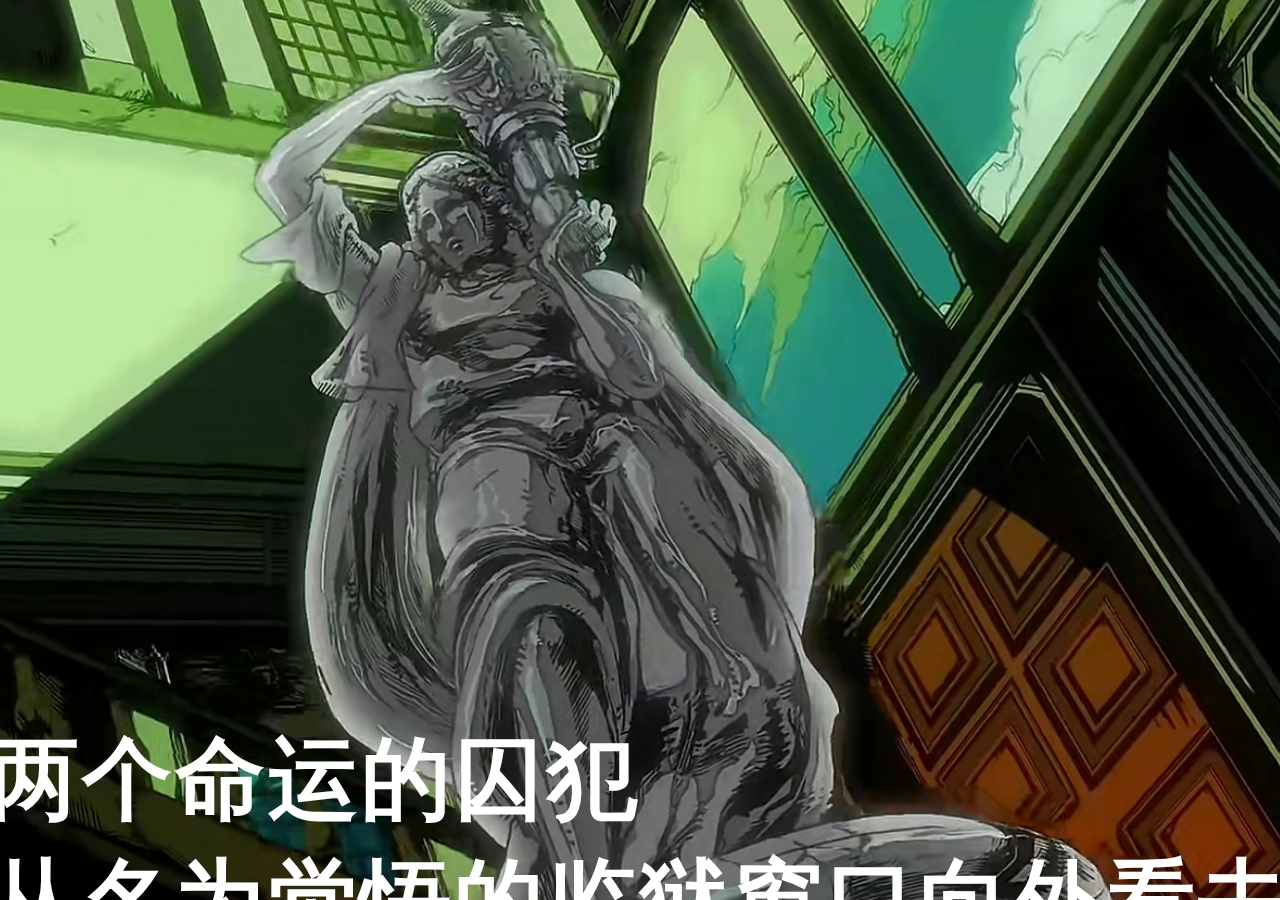
<file: index.html>
<!DOCTYPE html>


<head>
    <meta charset="UTF-8">
    <meta http-equiv="X-UA-Compatible" content="IE=edge">
    <meta name="viewport" content="width=, initial-scale=1.0"> <!--鎵嬫満椤甸潰涓婄殑鎿嶄綔-->
    <title>JOJO的奇妙冒险</title>
</head>
<style>
    * {
        padding: 0;
        margin: 0;    /*鍐呰竟妗嗗拰澶栬竟妗�*/
    }
    .shell{
        height: 100vh;
        overflow-x: hidden;/*瑁佸壀 div 鍏冪礌涓唴瀹圭殑宸�/鍙宠竟缂� - 濡傛灉婧㈠嚭鍏冪礌鐨勫唴瀹瑰尯鍩熺殑璇濓細*/
        perspective: 3px;
    }
    .shell div{
        position: relative;
        display: flex;
        justify-content: center;
        align-items: center;
        font-style: 30px;
        letter-spacing: 2px;
    }
    .image{
        transform: translateZ(-1px) scale(1.6);
        background-size: cover;
        height: 100vh;
        z-index: -1;
    }

    .text{
        height: 50vh;/*鐧借壊閭ｅ潡锛堝垎鍧楋級鐨勯珮搴�*/
        background-color: #fff;
    }
    .text h1{
        color: #000;
    }
    .heading{
        z-index: -1;/*鍏冪礌鐨勪笂涓嬮伄鎸″叧绯�*/
        transform: translateY(-30vh) translateZ(1px);/*绉诲姩*/
        color: #fff;/*瀛椾綋棰滆壊*/
        font-size: 30px;/*瀛椾綋澶у皬*/
    }
    .image{
        width: 100%;
    height: 100%;
    /*保持原有尺寸比例，裁切长边*/
    object-fit: cover;
    }
    .image{
        position: absolute;
    top: 0;
    width: 100%;
    height: 100%;
    border-radius: 0%;/*此时为方形*/
    /*让图变圆润了*/
    overflow: hidden; 
    /* top: 30px;
    width: 120px;
    height: 120px;
    border-radius: 50%;
    box-shadow: 0 0 20px rgba(0,0,0.8); */
    /*动画过渡*/
    transition: 0.5s;
    }
    a{
        color: #f6f5f5;
    }
</style>

<body>
    <div class="shell">
        <div class="image" style="background-image: url('images/IMG_2343.PNG');"></div>
        <div class="heading">
            <h1>两个命运的囚犯<br>从名为觉悟的监狱窗口向外看去</h1>
        </div>
        <div class="text">
            <h1>一个凝视漆黑的泥土，一个仰望黄金的星空</h1>
        </div>

        <div class="image" style="background-image: url('images/IMG_2328.PNG');"></div>
        <div class="heading">
            <h1>勇气</h1>
        </div>
        <div class="text">
            <h1><q>为了做一名真正的绅士，即使明知必输无疑，也要有勇气接受挑战！</q><br>——乔纳森·乔斯达
           
                </h1>
        </div>

        <div class="image" style="background-image: url('images/IMG_2330.PNG');"></div>
        <div class="heading">
            <h1>担当</h1>
        </div>
        <div class="text">
            <h1><q>我尽量避免战斗，但我从不逃避</q><br>——乔瑟夫·乔斯达</h1>
        </div>

        <div class="image" style="background-image: url('images/IMG_2549(20221130-203354).PNG');"></div>
        <div class="heading">
            <h1>友谊</h1>
        </div>
        <div class="text">
            <h1><q>吾名花京院典明，为吾友阿布德尔雪耻，为身畔吾友波鲁纳雷夫之妹之安息——我要你以死谢罪！</q><br>——花京院典明</h1>
        </div>

        <div class="image" style="background-image: url('images/ZTTMbPlCMEvvy2Gvicnw3RCLWflJSAvvOZVpm4jzQHuch1566657594409compressflag.jpg');"></div>
        <div class="heading">
            <h1>信念</h1>
        </div>
        <div class="text">
            <h1><q>所谓觉悟，就是在漆黑的荒野上开辟出一条理当前进的光明大道。</q><br>——乔鲁诺·乔巴纳</h1>
        </div>

        <div class="image" style="background-image: url('images/9be6c4cc52d0001b6b97a324c7c33200bf3c41f0.jpg');"></div>
        <div class="heading">
            <a href=./about.html>欢迎来到JOJO的奇妙冒险！</a>
        </div>
    </div>
</body>

</html>
</file>
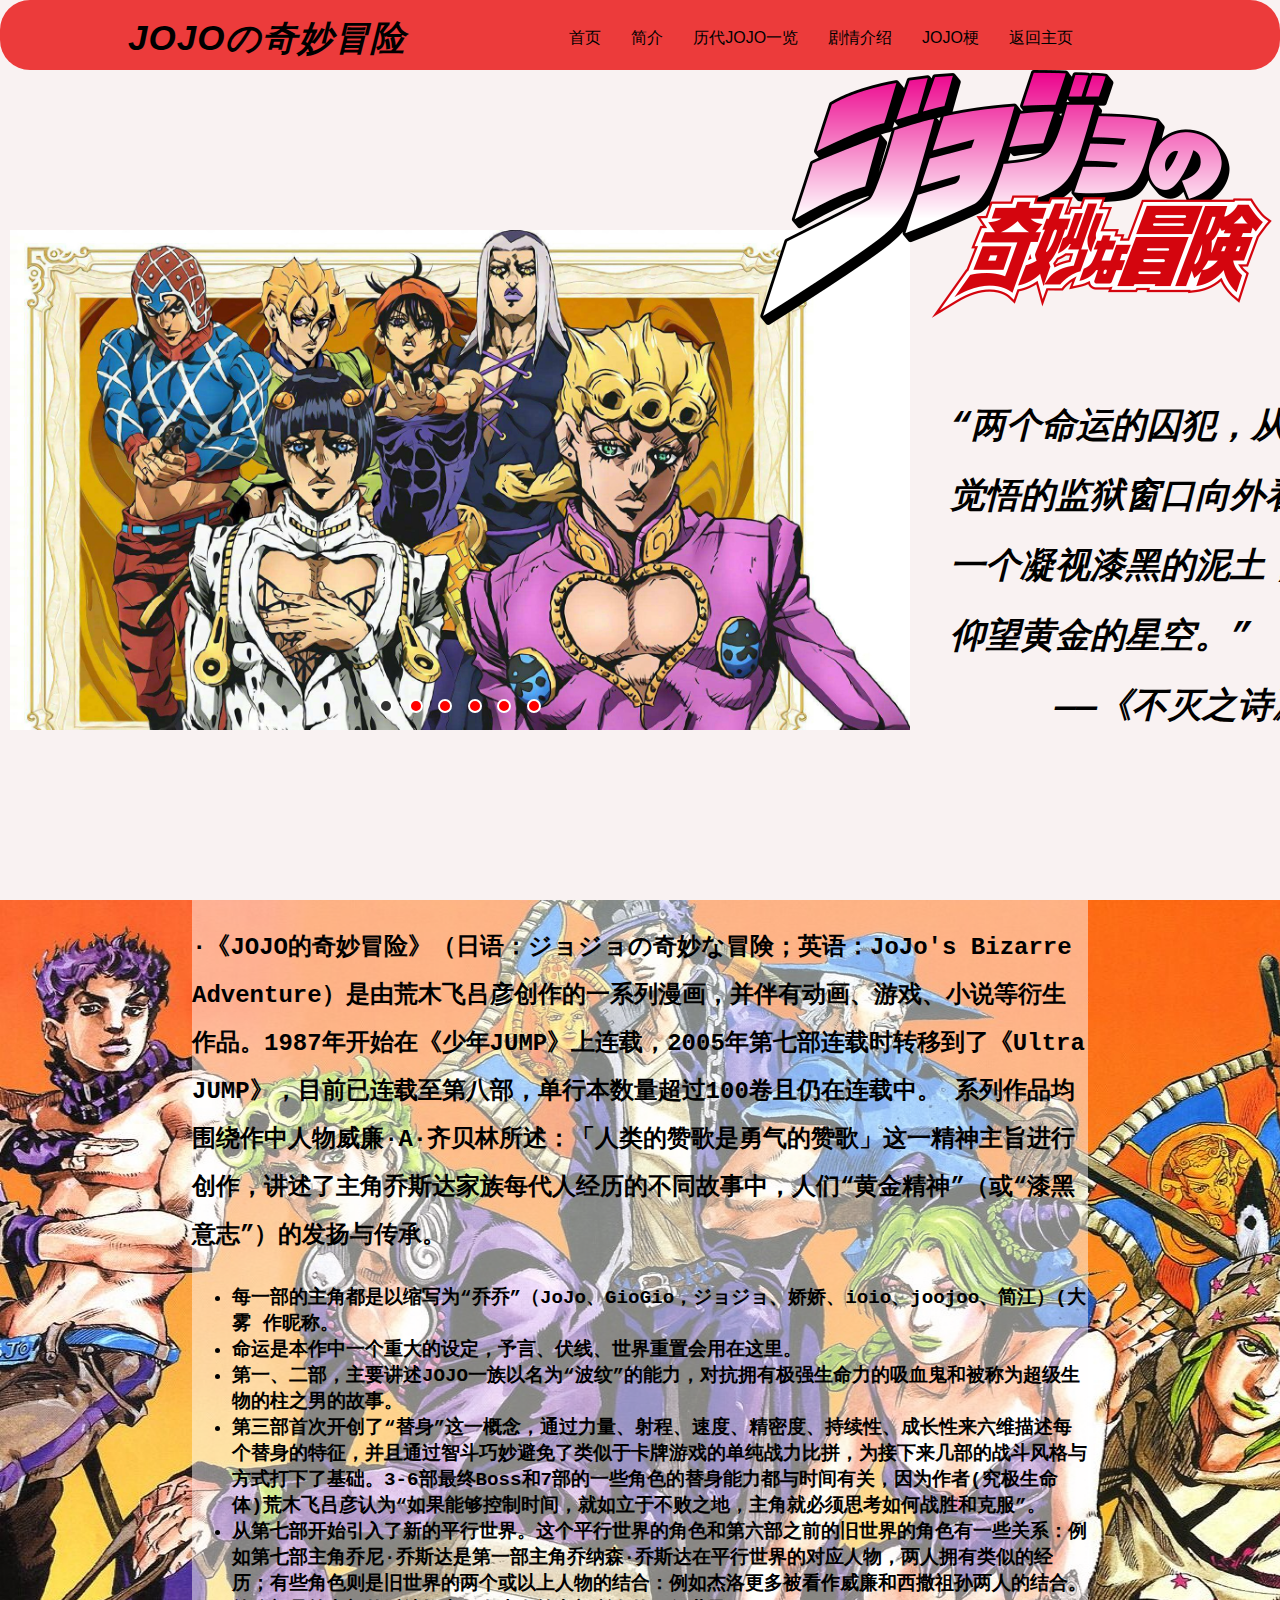
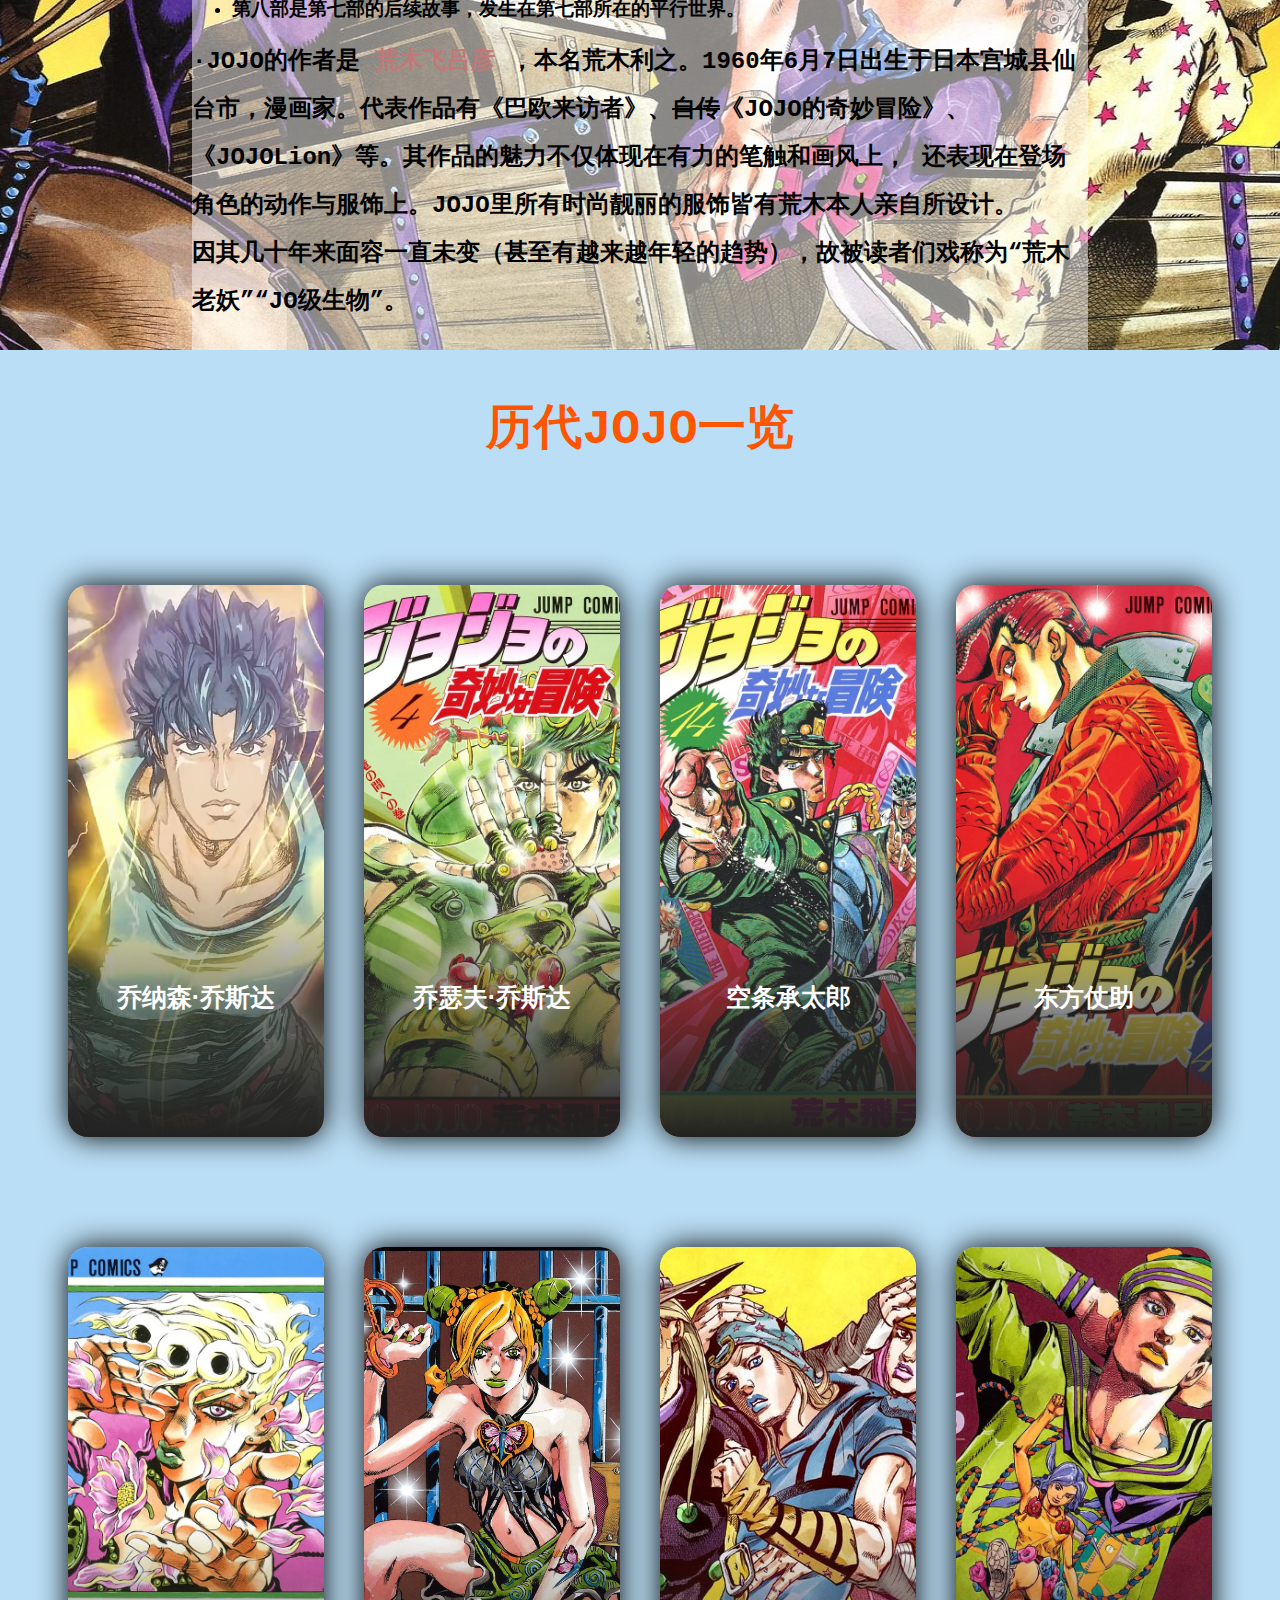
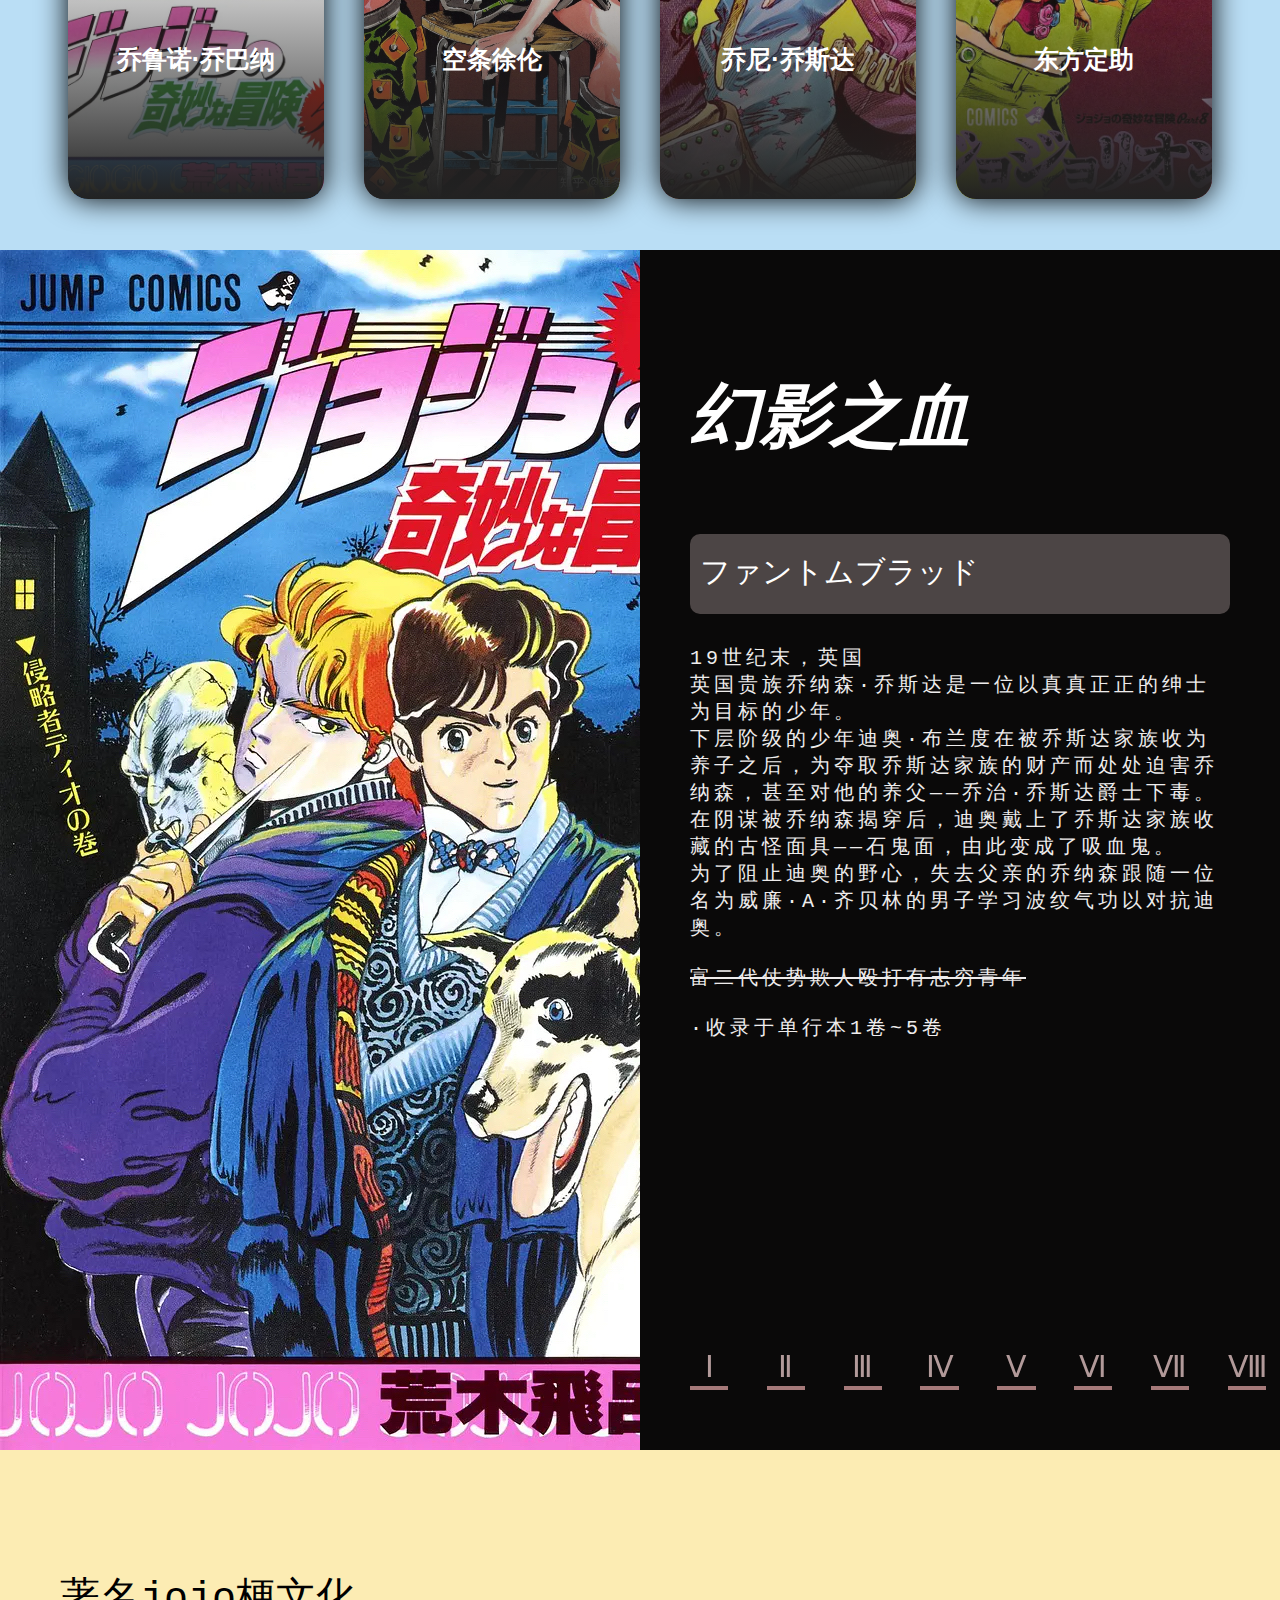
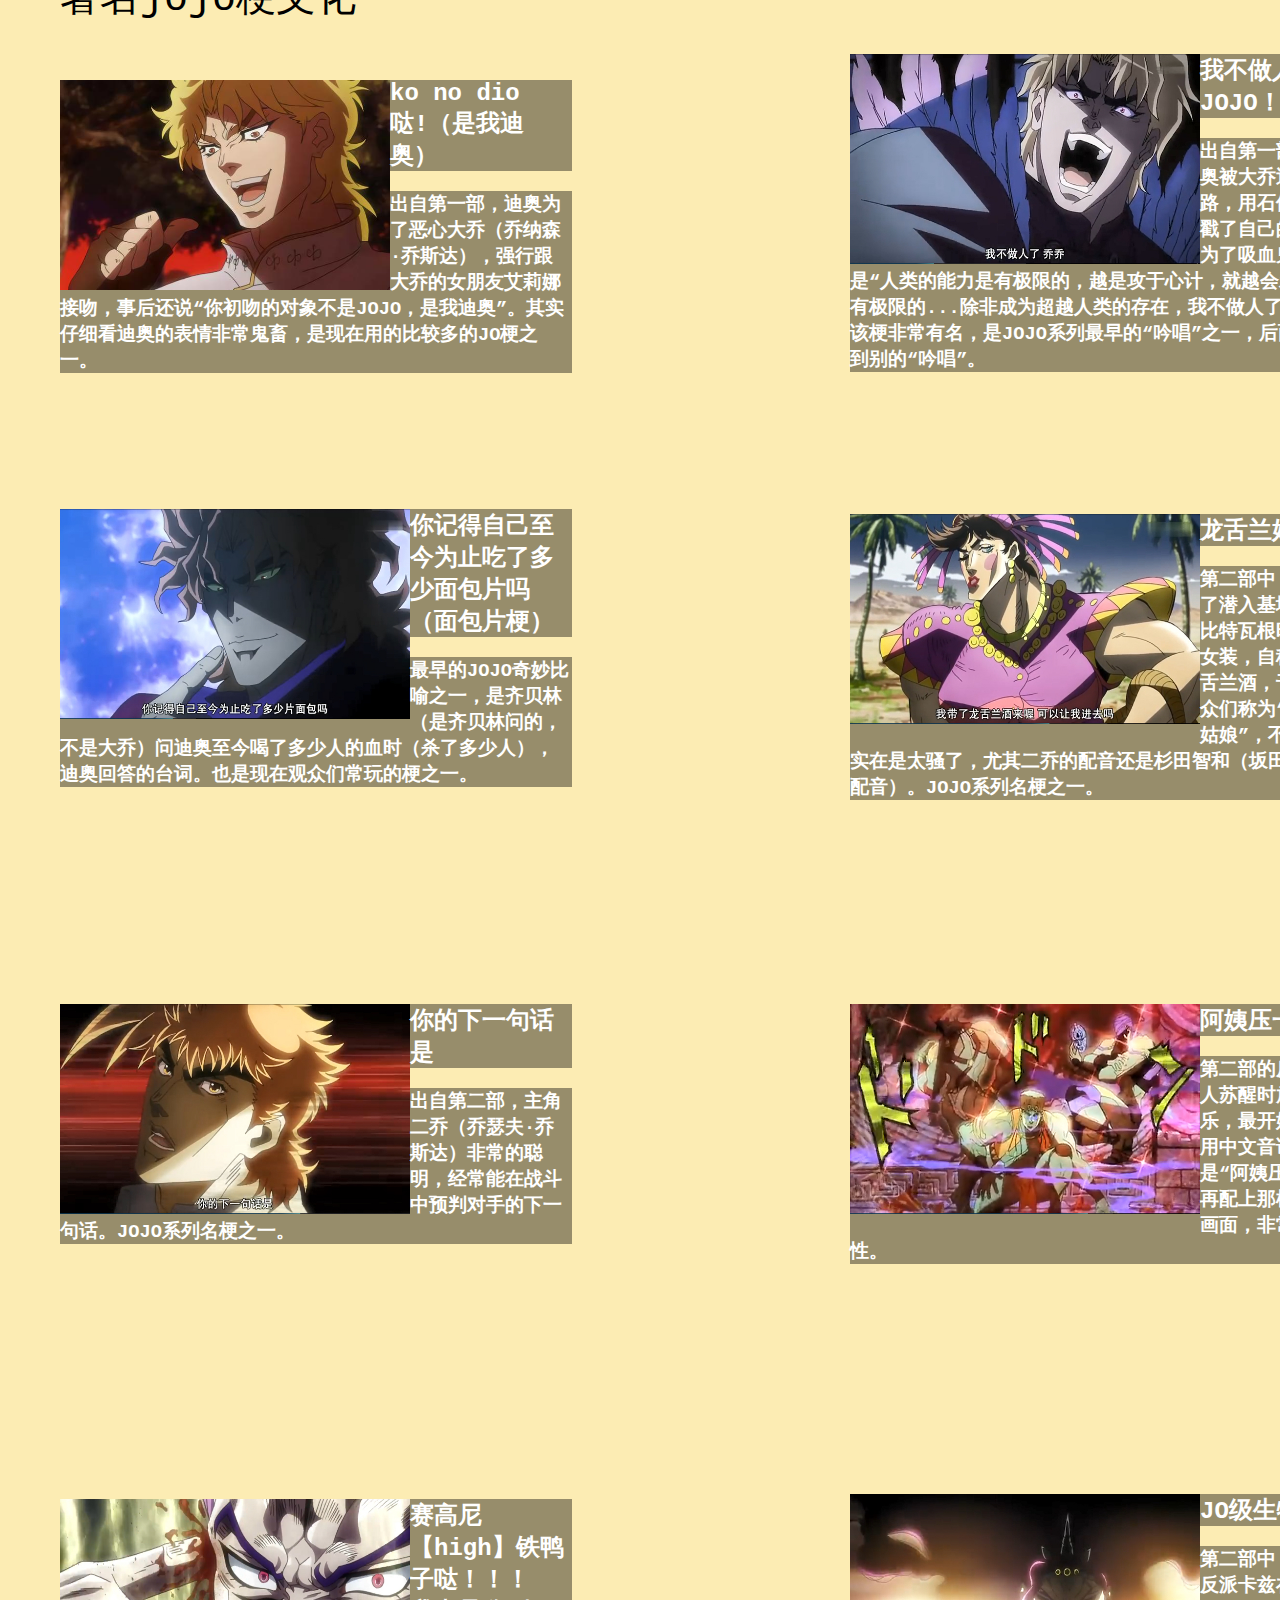
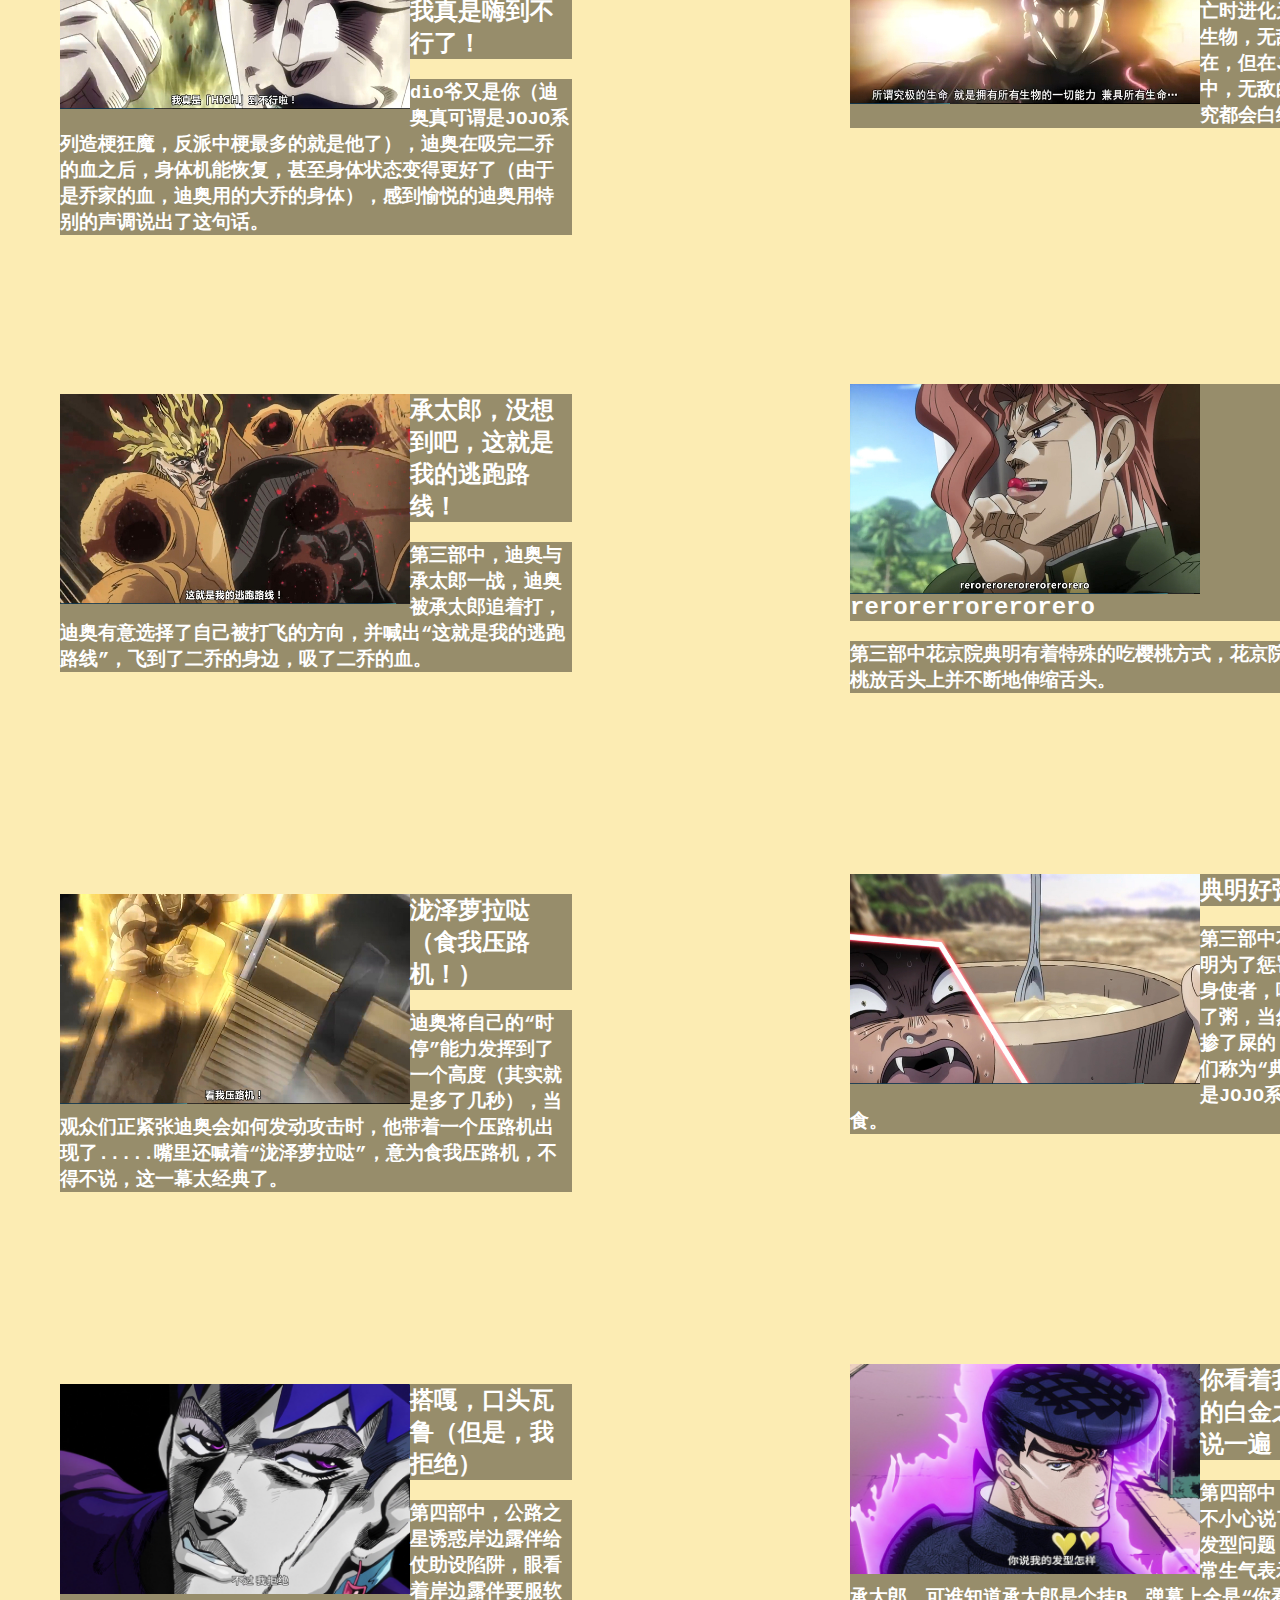
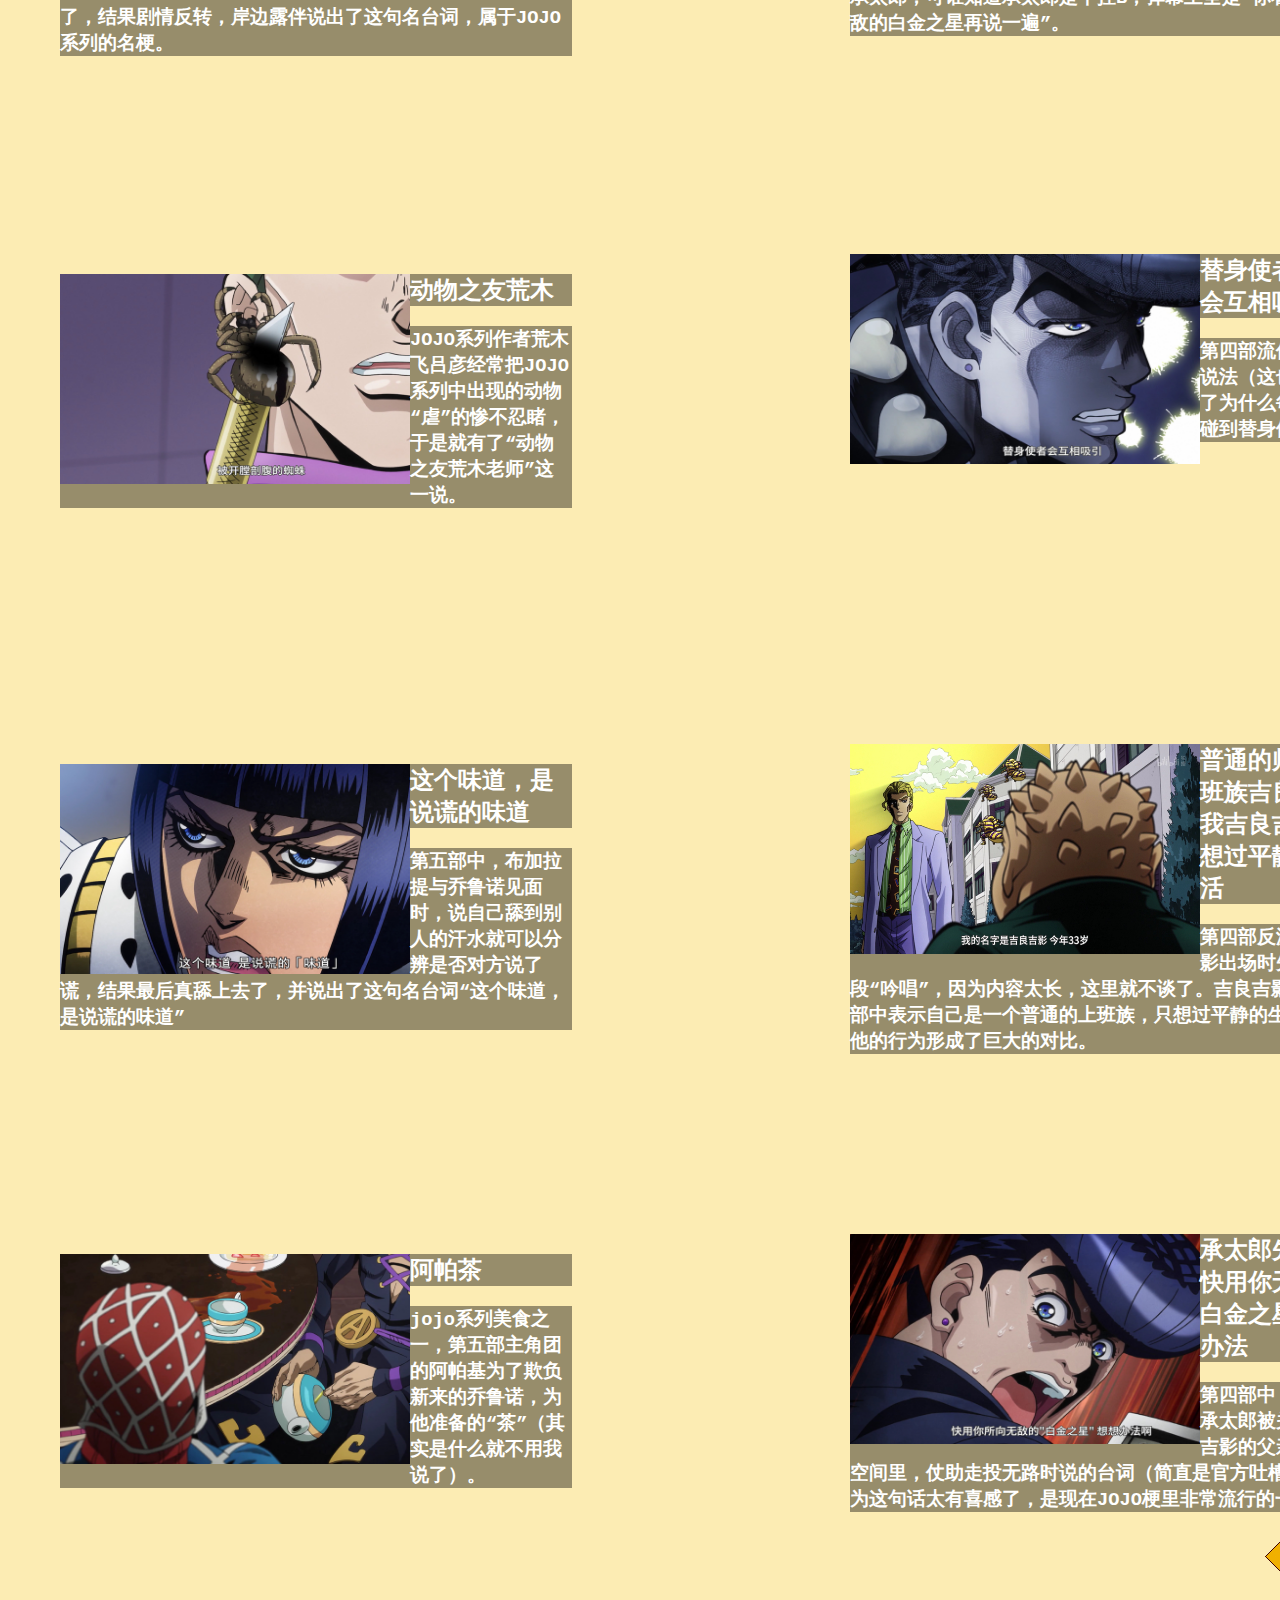
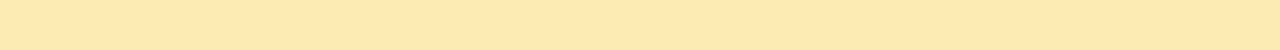
<file: about.html>
<!doctype html>
<head>
    <meta charset="UTF-8">
        <meta http-equiv="X-UA-Compatible" content="IE=edge">
        <meta name="viewport" content="width=, initial-scale=1.0">
    <title>JOJO的奇妙冒险</title>
    <link rel="stylesheet" href="css/style.css">
    
</head>
<body>
    <div class="navbar">
        <a href="#" class="logo">JOJOの奇妙冒险</a>
        <ul class="nav">
            <!--#链接到后面的元素-->
            <li><a href="#home">首页</a></li>
            <li><a href="#about">简介</a></li>
            <li><a href="#portfolio">历代JOJO一览</a></li>
            <li><a href="#services">剧情介绍</a></li>
            <li><a href="#contact">JOJO梗</a></li>
            <li><a href="https://nanj12.github.io/makabaka.github.io/#0">返回主页</a></li>
            <!-- <div class="wrapper">
                <nav>
            <input type="radio" name="tab" id="home" checked>
            <input type="radio" name="tab" id="about">
            <input type="radio" name="tab" id="envelop">
            <input type="radio" name="tab" id="services">
            <input type="radio" name="tab" id="contact">
            <label for="home" class="home">
                <a href="#home"><i class="fa fa-home" aria-hidden="true"></i>Home</a>
            </label>
            <label for="comment" class="comment">
                <a href="#about"><i class="fa fa-comment" aria-hidden="true"></i>Comment</a>
            </label>
            <label for="envelop" class="envelop">
                <a href="#potfolio"><i class="fa fa-envelop" aria-hidden="true"></i>Envelop</a>
            </label>
            <label for="heart" class="heart">
                <a href="#services"><i class="fa fa-heart" aria-hidden="true"></i>Heart</a>
            </label>
            <label for="user" class="user">
                <a href="#contact"><i class="fa fa-user" aria-hidden="true"></i>User</a>
            </label>
            <div class="tab"></div>
        </nav>
    </div> -->
        </ul>
     </div>    
        <!--class和id的区别-->
    <div class="banner-area" id="home">
        <div class="jiyu">
            <h1>“两个命运的囚犯，从名为觉悟的监狱窗口向外看去，一个凝视漆黑的泥土，一个仰望黄金的星空。” &nbsp&nbsp&nbsp&nbsp&nbsp——《不灭之诗》</h1>
          <!-- <p>————致那些无法磨灭的斗士的灵魂与黄金的精神</p> -->
          
        </div>
        <div class="weizhi">
        <ul class="slides">
            <input type="radio" id="control-1" name="control" checked>
            <input type="radio" id="control-2" name="control">
            <input type="radio" id="control-3" name="control"><!--相同的name归纳成同一组按钮-->
            <input type="radio" id="control-4" name="control">
            <input type="radio" id="control-5" name="control">
            <input type="radio" id="control-6" name="control">
        
        
            <li class="slide"></li>
            <li class="slide"></li>
            <li class="slide"></li>
            <li class="slide"></li>
            <li class="slide"></li>
            <li class="slide"></li>
           
        
            <div class="controls-visible">
                <label for="control-1"></label>
                <label for="control-2"></label>
                <label for="control-3"></label><!--将这三个<lable>通过css调整成一个圆点-->
                <label for="control-4"></label> 
                <label for="control-5"></label>
                <label for="control-6"></label>
            </div>
        
        </ul>
    </div>

    <div class="biao">
        <img src="images/512px-Jojo_no_kimyou_na_bouken_japanese_logo.svg.png" alt="">
    </div>
    </div>  

    <div class="about-area" id="about">
        
        <div class="text-part">
            <h1></h1>
            <p>·《JOJO的奇妙冒险》（日语：ジョジョの奇妙な冒険；英语：JoJo's Bizarre Adventure）是由荒木飞吕彦创作的一系列漫画，并伴有动画、游戏、小说等衍生作品。1987年开始在《少年JUMP》上连载，2005年第七部连载时转移到了《Ultra JUMP》，目前已连载至第八部，单行本数量超过100卷且仍在连载中。
                系列作品均围绕作中人物威廉·A·齐贝林所述：「人类的赞歌是勇气的赞歌」这一精神主旨进行创作，讲述了主角乔斯达家族每代人经历的不同故事中，人们“黄金精神”（或“漆黑意志”）的发扬与传承。
                <ul>
                    <li>每一部的主角都是以缩写为“乔乔”（JoJo、GioGio，ジョジョ、娇娇、ioio、joojoo、简江）(大雾 作昵称。</li>
<li>命运是本作中一个重大的设定，予言、伏线、世界重置会用在这里。</li>
<li>第一、二部，主要讲述JOJO一族以名为“波纹”的能力，对抗拥有极强生命力的吸血鬼和被称为超级生物的柱之男的故事。</li>
<li>第三部首次开创了“替身”这一概念，通过力量、射程、速度、精密度、持续性、成长性来六维描述每个替身的特征，并且通过智斗巧妙避免了类似于卡牌游戏的单纯战力比拼，为接下来几部的战斗风格与方式打下了基础。3-6部最终Boss和7部的一些角色的替身能力都与时间有关，因为作者(究极生命体)荒木飞吕彦认为“如果能够控制时间，就如立于不败之地，主角就必须思考如何战胜和克服”。</li>
<li>从第七部开始引入了新的平行世界。这个平行世界的角色和第六部之前的旧世界的角色有一些关系：例如第七部主角乔尼·乔斯达是第一部主角乔纳森·乔斯达在平行世界的对应人物，两人拥有类似的经历；有些角色则是旧世界的两个或以上人物的结合：例如杰洛更多被看作威廉和西撒祖孙两人的结合。</li>
<li>第八部是第七部的后续故事，发生在第七部所在的平行世界。</li>

                </ul>
                <h1>   ·JOJO的作者是<a href="https://zh.moegirl.org.cn/zh-cn/%E8%8D%92%E6%9C%A8%E9%A3%9E%E5%90%95%E5%BD%A6">荒木飞吕彦</a>，本名荒木利之。1960年6月7日出生于日本宫城县仙台市，漫画家。代表作品有《巴欧来访者》、<del>自传</del>《JOJO的奇妙冒险》、《JOJOLion》等。其作品的魅力不仅体现在有力的笔触和画风上， 还表现在登场角色的动作与服饰上。JOJO里所有时尚靓丽的服饰皆有荒木本人亲自所设计。
            <br>因其几十年来面容一直未变（甚至有越来越年轻的趋势），故被读者们戏称为“荒木老妖”“JO级生物”。</p>
        </div>
    </div>
    
    <div class="post-area" id="portfolio">
        <!-- <div class="divzishiying">
            <h1 class="sanbiaoti">历代JOJO一览</h1>
        </div> -->
        <div class="ti">
            <h1>历代JOJO一览</h1>
        </div>
        <div class="xingshia">
            <div class="carda">
                <div class="photo"><img src="images/IMG_2376.PNG" alt="大乔"></div>
                <h1>乔纳森·乔斯达</h1>
                <h2>“为了做一名真正的绅士，即使明知必输无疑，也要有勇气接受挑战！”</h2>
                <p>乔纳森·乔斯达，家绪救援的英国贵族乔斯达家的嫡男，外号为乔乔（JOJO）。拥有作为贵族的骄傲，率直而绅士的性格。与迪奥相遇的时候抱有不擅长应对对方的意识，之后把他作为自己的竞争对手一起共同成长。初代JOJO，为报父仇追击迪奥·布兰度，得到威廉·A·齐贝林的帮助，并跟其习会了波纹气功。</p>
                <a href="https://zh.moegirl.org.cn/%E4%B9%94%E7%BA%B3%E6%A3%AE%C2%B7%E4%B9%94%E6%96%AF%E8%BE%BE">了解更多</a>
            </div>
            <div class="carda">
                <div class="photo"><img src="images/IMG_2435(20221127-134410).JPG" alt="二乔"></div>
                <h1>乔瑟夫·乔斯达</h1>
                <h2>老东西你最美了！</h2>
                <p>JOJO第二代主人公乔瑟夫·乔斯达，大乔的孙子。他的个性与英国绅士气息浓厚的祖父全然不同。有些轻浮、冲动，遇事首先考虑如何用尽量少力的方法解决，而且还非常的"正经"。他有着与乔纳森同样充满了火热正义感的灵魂，加上与生俱来的波纹力量，令他注定了不会作为一个普通人终此一生。</p>
                <a href="https://zh.moegirl.org.cn/%E4%B9%94%E7%91%9F%E5%A4%AB%C2%B7%E4%B9%94%E6%96%AF%E8%BE%BE">了解更多</a>
            </div>
            <div class="carda">
                <div class="photo"><img src="images/IMG_2436(20221127-134441).JPG" alt="三乔"></div>
                <h1>空条承太郎</h1>
                <h2>JO家战神</h2>
                <p>二乔的孙子。少年时承太郎性格叛逆，从不刻意表现自己的情感，经常被误会成一个无情和冷漠的人。但承太郎有着自己的原则，他内心善良、痛恨邪恶，在周遭的人陷入危机时会出手相救。
            
                </p>
                <a href="https://zh.moegirl.org.cn/%E7%A9%BA%E6%9D%A1%E6%89%BF%E5%A4%AA%E9%83%8E">了解更多</a>
            </div>
            <div class="carda">
                <div class="photo"><img src="images/IMG_2439(20221127-134616).JPG" alt="四乔"></div>
                <h1>东方仗助</h1>
                <h2>牛粪头（大雾</h2>
                <p>二乔的儿子。外形十分时尚，改装校服、喜欢名牌鞋子，因此经常为零花钱苦恼。有着世界上最温柔的力量，十分重视自己的家人、朋友，平时基本上都是温和善良的样子，但是一旦涉及自己的家人、朋友或是自己的发型就会暴走。</p>
                <a href="https://zh.moegirl.org.cn/%E4%B8%9C%E6%96%B9%E4%BB%97%E5%8A%A9">了解更多</a>
            </div></div>

            <div class="xingshib">
            <div class="cardb">
                <div class="photo"><img src="images/IMG_2442(20221127-134738).JPG" alt="五乔"></div>
                <h1>乔鲁诺·乔巴纳</h1>
                <h2>那个想要成为"秧歌"star的男人！</h2>
                <p>乔鲁诺·乔巴拿是由荒木飞吕彦所创作《JOJO<del>GioGio</del>的奇妙冒险》及其衍生作品的登场角色。初次登场于《黄金之风》。乔鲁诺·乔巴纳立志要成为"流氓巨星"，15岁时加入了意大利黑帮"热情"并与布加拉提小队合作，之后背叛组织并击败老板迪亚波罗，成为了帮派的新任老板。</p>
                <a href="https://zh.moegirl.org.cn/%E4%B9%94%E9%B2%81%E8%AF%BA%C2%B7%E4%B9%94%E5%B7%B4%E6%8B%BF">了解更多</a>
            </div>
            <div class="cardb">
                <div class="photo"><img src="images/v2-5746e32415faa33bdc5e58c61e5ac87a_r.jpg" alt="六乔"></div>
                <h1>空条徐伦</h1>
                <h2>“你说过…任何东西都有其名称。所以我也要帮她取个名字…她就叫做「石之自由」！因为我必会在这片「石之海」当中重获自由！”<br>“	来吧！普奇神父！	”
                </h2>
                <p>空条徐伦是第六部「石之海」的主角。
                    父亲为空条承太郎。性格强悍，叛逆，但具有高度包容心。
            替身名为[石之自由]。本没有替身能力的徐伦，是收到了承太郎寄来的「箭」之碎片被割伤后才觉醒。人型化后为近距离力量型替身。</p>
                <a href="https://zh.moegirl.org.cn/%E7%A9%BA%E6%9D%A1%E5%BE%90%E4%BC%A6">了解更多</a>
            </div>
            <div class="cardb">
                <div class="photo"><img src="images/u=1018454220,3325826212&fm=175&app=25&f=JPEG.jpg" alt="大乔"></div>
                <h1>乔尼·乔斯达</h1>
                <h2>于漆黑意志中闪耀的黄金精神</h2>
                <p>第七部SBR的主角，平行世界的乔纳森·乔斯达，正式名也是乔纳森·乔斯达，“乔尼”是“乔纳森”的昵称，日常使用“乔尼·乔斯达”。

                    乔尼是一名马术天才，从小就受到骑手的教育，年纪轻轻就获得赛马冠军。但是好景不长，16岁那年在电影院门前插队遭到枪击导致下身瘫痪，3年后在SBR大赛的报名场见到一名奇怪的男人——杰洛·齐贝林，为了解开其铁球的秘密，乔尼也加入了SBR大赛。
                    </p>
                <a href="https://zh.moegirl.org.cn/%E4%B9%94%E5%B0%BC%C2%B7%E4%B9%94%E6%96%AF%E8%BE%BE">了解更多</a>
            </div>
            <div class="cardb">
                <div class="photo"><img src="images/IMG_2445(20221127-134955).JPG" alt="大乔"></div>
                <h1>东方定助</h1>
                <h2>“赢的人是我，再来一遍，<strong>赢的人，是我！</strong>”</h2>
                <p>东方定助是荒木飞吕彦所著漫画《JOJO的奇妙冒险》及其衍生作品中的角色，第八代JOJO，是第八部《乔乔福音》的主角。<br>
                    在「壁之眼」被发现的谜之青年。肩膀上有星形胎记，没有半点记忆。获得东方家的收留，并得到「定助」这个名字。
                    有着能将物体的全长与距离用目测的方式精准测量出的特技。身体能力相当强，曾对艾菲克斯兄使用肉身欧拉。
                </p>
                <a href="https://zh.moegirl.org.cn/%E4%B8%9C%E6%96%B9%E5%AE%9A%E5%8A%A9">了解更多</a>
            </div></div>
            
            
      
        <div class="text-part">
            <h1></h1>
            <p></p>
        </div>  
    </div>
    
    
    <div class="service-area" id="services">
        <div class="shell">

            <label for="button1" class="button" style="--i:0">Ⅰ</label>
            <input type="radio" id="button1" name="page" checked>
            <div class="page">
            <div class="page_content">
                <h1>幻影之血</h1>
                <p>ファントムブラッド</p>
                <span>
                    19世纪末，英国<br>

英国贵族乔纳森·乔斯达是一位以真真正正的绅士为目标的少年。<br>

下层阶级的少年迪奥·布兰度在被乔斯达家族收为养子之后，为夺取乔斯达家族的财产而处处迫害乔纳森，甚至对他的养父——乔治·乔斯达爵士下毒。<br>

在阴谋被乔纳森揭穿后，迪奥戴上了乔斯达家族收藏的古怪面具——石鬼面，由此变成了吸血鬼。<br>

为了阻止迪奥的野心，失去父亲的乔纳森跟随一位名为威廉·A·齐贝林的男子学习波纹气功以对抗迪奥。<br><br>

<del>富二代仗势欺人殴打有志穷青年</del><br><br>
·收录于单行本1卷~5卷


                </span>
            </div>
        </div>
    
       <label for="button2" class="button" style="--i:1">Ⅱ</label>
            <input type="radio" id="button2" name="page" >
            <div class="page">
            <div class="page_content">
                <h1>战斗潮流</h1>
                <p>戦（せん）闘（とう）潮（ちょう）流（りゅう）	</p>
                <span>
                    1938年，美国。<br>

在乔纳森·乔斯达死后49年，他的孙子乔瑟夫·乔斯达也已经长大成人。与他的祖父不同，乔瑟夫并没有成为一名绅士，而是成为了一名“绅士”<del>(混混）</del>

在遭遇了苏醒的超古代生物后，为了解更多，而认识了自己祖父的师傅威廉·A·齐贝林的孙子——西撒·A·齐贝林，并在之后与之成为了挚友。<br>

为了对抗觉醒的超级生物——柱之男（桑塔纳、艾西迪西、瓦姆乌、卡兹），保护唯一能够对抗柱男的艾哲红石而开始了修炼。<br><br>

<del>老流氓利欲熏心捕猎珍稀原始人</del><br><br>·收录于单行本5卷~12卷


                </span>
            </div>
        </div>
    
        <label for="button3" class="button" style="--i:2">Ⅲ</label>
            <input type="radio" id="button3" name="page" >
            <div class="page">
            <div class="page_content">
                <h1>星尘十字军（星尘斗士）</h1>
                <p>スターダストクルセイダース</p>
                <span>
                    1987年，日本。<br>

乔纳森·乔斯达与DIO一同葬身海底——但DIO并没有死去，而是借助了乔纳森·乔斯达的肉体在百年后再次复活；同时，乔瑟夫·乔斯达的外孙，日本不良高中生空条承太郎发现自己有着被他的祖父乔瑟夫将其称之为“替身（STAND）”的神秘能力。

这名为替身的能力，因复活的DIO所占据的乔纳森的肉体与乔斯达家族其他成员之间的联系而觉醒。

乔瑟夫与承太郎精神力量强大，可以驾驭自己的替身能力，而承太郎的母亲荷莉却因无法承受替身的能量而生命垂危。为了拯救自己的母亲，承太郎、乔瑟夫和乔瑟夫的好友穆罕默德·阿布德尔出发前往DIO的所在地——埃及开罗<del>屌魔馆</del>。并在路途中遇上高中生花京院典明、为了追寻杀死自己妹妹凶手的简·皮耶尔·波鲁纳雷夫以及不喜欢人类的波士顿梗犬——伊奇。与他们组成星尘十字军<del>（埃及打屌团）</del>，一同向埃及进发。

<br><br><del>不良少年组团殴打埃及百岁老人</del><br><br>·收录于单行本12卷28卷


                </span>
            </div>
        </div>
    
        <label for="button4" class="button" style="--i:3">Ⅳ</label>
            <input type="radio" id="button4" name="page" >
            <div class="page">
            <div class="page_content">
                <h1>不灭钻石</h1>
                <p>	ダイヤモンドは砕（くだ）けない</p>
                <span>
                    1999年，日本。<br>

为了寻找乔瑟夫·乔斯达的私生子，空条承太郎来到了日本的一个小镇——杜王町。

却惊奇地发现他要寻找的人——东方仗助也是一名替身使者。

而这看似平凡的小镇却聚集了许多不平凡的替身使者，

在替身使者与替身使者会互相吸引的情况下，仗助的生活开始变得不平凡。<br><br>

<del>牛粪头不务正业骚扰普通上班族</del><br><br>·收录于29卷~47卷

                </span>
            </div>
        </div>
    
        <label for="button5" class="button" style="--i:4">Ⅴ</label>
            <input type="radio" id="button5" name="page" >
            <div class="page">
            <div class="page_content">
                <h1> 黄金之风</h1>
                <p>黄金（おうごん）の風（かぜ</p>
                <span>
                    2001年，意大利。<br>

收到空条承太郎的请求的广濑康一，为了调查少年汐华初流乃而来到了意大利——却发现这位少年改名为乔鲁诺·乔巴拿，并骗取了他的行李。在追踪中他发现这位少年是DIO的儿子，并且也觉醒了替身能力。

乔鲁诺在误杀了一个流氓之后，受到了组织派来的人——布鲁诺·布加拉提的追杀。

但是出人意料的是乔鲁诺居然主动提出加入组织以成为“黑帮巨星（Gangstar）”（「我的梦想是成为黑帮巨星」），并想要推翻始终隐藏在幕后的BOSS，成为组织的新领导者。

在接受到BOSS的命令——保护BOSS的女儿特里休·乌纳后，乔鲁诺一伴对抗着希望将特里休·乌纳作为人质以要挟BOSS的暗杀小组；并设下计，望揭开BOSS的真面目。<br>

<br><br><del>小混混图谋上位群殴黑帮扛把子</del><br><br>·收录于单行本47~63卷


                </span>
            </div>
        </div>
    
        <label for="button6" class="button" style="--i:5">Ⅵ</label>
            <input type="radio" id="button6" name="page" >
            <div class="page">
            <div class="page_content">
                <h1>石之海</h1>
                <p>	ストーンオーシャン</p>
                <span>
                    2011年，美国。<br>

空条承太郎的女儿——空条徐伦被人设计陷害，在与男友“车祸肇事逃逸”后，被捕入狱。空条承太郎在营救徐伦逃狱时，遭到敌人替身——白蛇（White Snake）van的攻击，变成了没有精神与记忆的植物人。徐伦为了救父亲，留在了监狱中与她的敌人作战。却发现夺走她父亲记忆和替身能力的人居然是监狱的神父——恩里克·普奇。

原来普奇神父是DIO的忠实信徒，在DIO死后为了寻找DIO遗留下的“上天堂的方法”而袭击了承太郎，掏出了承太郎的替身和记忆disc。在获得方法后神父迅速离开了监狱，希望实现这一夙愿，而空条徐伦与她在监狱里结识的朋友们一同出击阻止普奇神父。

<br><br><del>心机婊种族歧视谋害黑人神职者</del><br><br>·收录于石之海1卷~17卷（总卷数64卷~80卷）


                </span>
            </div>
        </div>
    
        <label for="button7" class="button" style="--i:6">Ⅶ</label>
            <input type="radio" id="button7" name="page" >
            <div class="page">
            <div class="page_content">
                <h1>飙马野郎</h1>
                <p>	スティール�9�9ボール�9�9ラン</p>
                <span>
                    <strong>这是一则「再生」的故事。</strong>

1890年，北美大陆。<br>

操作神秘的铁球的男人杰洛·齐贝林，为了Steel Ball Run大奖赛这场奖金达5000万美元的赛马比赛中得到冠军；曾经是一名天才骑手的乔尼·乔斯达，为了从杰洛身上的铁球上找到能够使自己的双腿能够重新活动的方法，两人一同参加了这场人类史上最长赛程的赛马比赛。

然而，在这场比赛却是一个由美国总统——法尼·瓦伦泰大总统所策划的收集并抢夺古代圣人遗体的阴谋。圣人的遗体能够带来奇迹和力量，瓦伦泰总统希望利用这一力量来拾起人类的“第一块餐巾[6]”。为了自己和他人，乔尼和杰洛开始他们争夺遗体的历程。

<br><br><del>残疾人报复社会坑杀爱国大总统</del><br><br>·收录于彪马野郎　1卷 ~ 24卷
(总卷数81卷 ~ 104卷)


                </span>
            </div>
        </div>
    
        <label for="button8" class="button" style="--i:7">Ⅷ</label>
            <input type="radio" id="button8" name="page" >
            <div class="page">
            <div class="page_content">
                <h1>JOJO福音</h1>
                <p>ジョジョリオン</p>
                <span>
                    <strong>这是一段「解除诅咒」的故事。</strong>

2011年，日本。<br>

住在“杜王町”小镇的平凡少女广濑康穗在一处坑眼中发现一名拥有替身能力的失去记忆男子，事后该男子被东方家收养并命名为“东方定助”，为了找回失去的记忆，东方定助开始了他的追寻。

东方家似有所隐瞒，而失忆的东方定助到底是什么身份呢？事实的真相又会是什么呢？……

越来越多的谜团，都浮现在了这个看似平静的小城。

<br><br><del>畸形儿臭不要脸破坏模范好家庭</del>

<br><br><del>残疾JOJO都来自异世界？</del><br><br>·收录于JOJO福音 1卷 ~ 27卷
(总卷数105卷 ~ 131卷)


                </span>
            </div>
        </div>
    
        <!-- <div class="yi">
            <div class="tuyi"></div>
        </div>
        <div class="er">
            <div class="tuer"></div>
        </div>
        <div class="san">
            <div class="tusan"></div>
        </div>
        <div class="si">
            <div class="tusi"></div>
        </div>
        <div class="wu">
            <div class="tuwu"></div>
        </div>
        <div class="liu">
            <div class="tuliu"></div>
        </div>
        <div class="qi">
            <div class="tuqi"></div>
        </div>
        <div class="ba">
            <div class="tuba"></div>
        </div> -->
        <!-- <div class="text-part">
            <h1></h1>
            <p></p>
        </div> -->
    </div>
    </div>
    
    <div class="contact-area" id="contact">
        <!-- <div class="xingshier">
        <div class="a">
            <div class="b"><img src="images/IMG_2378.PNG"></div>
            <div class="b"><img src="images/IMG_2377.PNG"></div>
            <div class="b"><img src="images/IMG_2417(20221125-231034).JPG"></div>
            <div class="b"><img src="images/QQ图片20221124212159.jpg"></div>
            <div class="b"><img src="images/v2-5746e32415faa33bdc5e58c61e5ac87a_r.jpg"></div>
            <div class="b"><img src="images/imagesIMG_2417(20221125-231034).JPG"></div>
            <div class="b"><img src="images/imagesIMG_2418(20221125-231054).JPG"></div>
        </div></div> -->
        
            <div class="wenzia">
                <p>著名jojo梗文化</p>
            
                <img src="images\120ee72e3039562bb5f82454d037553746851fd7.jpg" alt="" class="lefta">
                <h2>ko no dio 哒!（是我迪奥）</h2>
                 <h3>出自第一部，迪奥为了恶心大乔（乔纳森·乔斯达），强行跟大乔的女朋友艾莉娜接吻，事后还说“你初吻的对象不是JOJO，是我迪奥”。其实仔细看迪奥的表情非常鬼畜，是现在用的比较多的JO梗之一。</h3>
                </div>

                
            <div class="wenzib">
                <p></p>
            
                <img src="images\1.jpg" alt="" class="leftb">
                <h2>我不做人了，JOJO！</h2>
                <h3>出自第一部中，迪奥被大乔逼到绝路，用石像鬼面具戳了自己的脸，成为了吸血鬼，原话是“人类的能力是有极限的，越是攻于心计，就越会发现人是有极限的...除非成为超越人类的存在，我不做人了JOJO”。

                    该梗非常有名，是JOJO系列最早的“吟唱”之一，后面还会提到别的“吟唱”。</h3>
                </div>

                
            <div class="wenzic">
                <p></p>
            
                <img src="images\IMG_2449(20221127-143420).JPG" alt="" class="leftc">
                <h2>你记得自己至今为止吃了多少面包片吗（面包片梗）</h2>
                <h3>最早的JOJO奇妙比喻之一，是齐贝林（是齐贝林问的，不是大乔）问迪奥至今喝了多少人的血时（杀了多少人），迪奥回答的台词。也是现在观众们常玩的梗之一。</h3>
                </div>

                
            <div class="wenzid">
                <p></p>
            
                <img src="images\IMG_2452(20221127-144152).JPG" alt="" class="leftd">
                <h2>龙舌兰姑娘</h2>
                <h3>第二部中，二乔为了潜入基地营救史比特瓦根时换上了女装，自称带了龙舌兰酒，于是被观众们称为“龙舌兰姑娘”，不得不说实在是太骚了，尤其二乔的配音还是杉田智和（坂田银时的配音）。JOJO系列名梗之一。</h3>
                </div>

                
            <div class="wenzie">
                <p></p>
            
                <img src="images\2.JPG" alt="" class="lefte">
                <h2>你的下一句话是</h2>
                <h3>出自第二部，主角二乔（乔瑟夫·乔斯达）非常的聪明，经常能在战斗中预判对手的下一句话。JOJO系列名梗之一。</h3>
                </div>

                <div class="wenzif">
                    <p></p>
                
                    <img src="images\IMG_2453(20221127-144155).JPG" alt="" class="leftf">
                    <h2>阿姨压一压</h2>
                    <h3>第二部的反派柱中人苏醒时放的音乐，最开始的一段用中文音译过来就是“阿姨压一压”，再配上那样兄贵的画面，非常的魔性。</h3>
                    </div>

                    <div class="wenzig">
                        <p></p>
                    
                        <img src="images\IMG_2454(20221127-144202).JPG" alt="" class="leftf">
                        <h2>JO级生物</h2>
                        <h3>第二部中，最大的反派卡兹在濒临死亡时进化为了究极生物，无敌的存在，但在JOJO系列中，无敌的反派终究都会白给。</h3>
                        </div>

                        <div class="wenzih">
                            <p></p>
                        
                            <img src="images\IMG_2455(20221127-144229).JPG" alt="" class="leftf">
                            <h2>rerorerrorerorero</h2>
                            <h3>第三部中花京院典明有着特殊的吃樱桃方式，花京院会把樱桃放舌头上并不断地伸缩舌头。</h3>
                            </div>

                            <div class="wenzii">
                                <p></p>
                            
                                <img src="images\IMG_2456(20221127-144240).JPG" alt="" class="leftf">
                                <h2>典明好粥道</h2>
                                <h3>第三部中花京院典明为了惩罚婴儿替身使者，喂婴儿喝了粥，当然里面是掺了屎的，被观众们称为“典明粥”，是JOJO系列一大美食。 </h3>
                                </div>

                                <div class="wenzij">
                                    <p></p>
                                
                                    <img src="images\IMG_2457(20221127-144307).JPG" alt="" class="leftf">
                                    <h2>赛高尼【high】铁鸭子哒！！！<br>我真是嗨到不行了！</h2>
                                    <h3>dio爷又是你（迪奥真可谓是JOJO系列造梗狂魔，反派中梗最多的就是他了），迪奥在吸完二乔的血之后，身体机能恢复，甚至身体状态变得更好了（由于是乔家的血，迪奥用的大乔的身体），感到愉悦的迪奥用特别的声调说出了这句话。</h3>
                                    </div>

                                    <div class="wenzik">
                                        <p></p>
                                        <img src="images\IMG_2463(20221127-153257).JPG" alt="" class="leftf">
                                        <h2>承太郎，没想到吧，这就是我的逃跑路线！</h2>
                                        <h3>第三部中，迪奥与承太郎一战，迪奥被承太郎追着打，迪奥有意选择了自己被打飞的方向，并喊出“这就是我的逃跑路线”，飞到了二乔的身边，吸了二乔的血。

                </h3>
                                        </div>

                                        <div class="wenzil">
                                            <p></p>
                                        
                                            <img src="images\IMG_2464(20221127-153301).JPG" alt="" class="leftf">
                                            <h2>泷泽萝拉哒（食我压路机！）</h2>
                                            <h3>迪奥将自己的“时停”能力发挥到了一个高度（其实就是多了几秒），当观众们正紧张迪奥会如何发动攻击时，他带着一个压路机出现了.....嘴里还喊着“泷泽萝拉哒”，意为食我压路机，不得不说，这一幕太经典了。</h3>
                                    </div>

                                    <div class="wenzim">
                                        <p></p>
                                    
                                        <img src="images\IMG_2458(20221127-144337).JPG" alt="" class="leftf">
                                        <h2>你看着我无敌的白金之星再说一遍</h2>
                                        <h3>第四部中，承太郎不小心说了仗助的发型问题，仗助非常生气表示要殴打承太郎，可谁知道承太郎是个挂B，弹幕上全是“你看着我无敌的白金之星再说一遍”。</h3>
                                        </div>
                                        
                                        <div class="wenzin">
                                            <p></p>
                                        
                                            <img src="images\IMG_2459(20221127-144353).JPG" alt="" class="leftf">
                                            <h2>替身使者之间会互相吸引</h2>
                                            <h3>第四部流传出来的说法（这也算解释了为什么每集都能碰到替身使者）。

                        </h3>
                                            </div>

                                            <div class="wenzio">
                                                <p></p>
                                            
                                                <img src="images\IMG_2460(20221127-144412).JPG" alt="" class="leftf">
                                                <h2>普通的帅气上班族吉良吉影/我吉良吉影只想过平静的生活</h2>
                                                <h3>第四部反派吉良吉影出场时先来了一段“吟唱”，因为内容太长，这里就不谈了。吉良吉影在第四部中表示自己是一个普通的上班族，只想过平静的生活，与他的行为形成了巨大的对比。</h3>
                                                </div>

                                                <div class="wenzip">
                                                    <p></p>
                                                
                                                    <img src="images\IMG_2467(20221127-154951).JPG" alt="" class="leftf">
                                                    <h2>承太郎先生，快用你无敌的白金之星想想办法 </h2>
                                                    <h3>第四部中，仗助和承太郎被关在吉良吉影的父亲制造的空间里，仗助走投无路时说的台词（简直是官方吐槽），因为这句话太有喜感了，是现在JOJO梗里非常流行的一个。</h3>
                                                    </div>

                                                    <div class="wenziq">
                                                        <p></p>
                                                    
                                                        <img src="images\IMG_2461(20221127-144443).JPG" alt="" class="leftf">
                                                        <h2>搭嘎，口头瓦鲁（但是，我拒绝）</h2>
                                                        <h3>第四部中，公路之星诱惑岸边露伴给仗助设陷阱，眼看着岸边露伴要服软了，结果剧情反转，岸边露伴说出了这句名台词，属于JOJO系列的名梗。</h3>
                                                        </div>

                                                        <div class="wenzir">
                                                            <p></p>
                                                        
                                                            <img src="images\IMG_2465(20221127-154933).JPG" alt="" class="leftf">
                                                            <h2>动物之友荒木 </h2>
                                                            <h3>JOJO系列作者荒木飞吕彦经常把JOJO系列中出现的动物“虐”的惨不忍睹，于是就有了“动物之友荒木老师”这一说。</h3>
                                                            </div>

                                                            <div class="wenzis">
                                                                <p></p>
                                                            
                                                                <img src="images\IMG_2469(20221127-155012).JPG" alt="" class="leftf">
                                                                <h2>这个味道，是说谎的味道 </h2>
                                                                <h3>第五部中，布加拉提与乔鲁诺见面时，说自己舔到别人的汗水就可以分辨是否对方说了谎，结果最后真舔上去了，并说出了这句名台词“这个味道，是说谎的味道” </h3>
                                                                </div>

                                                                <div class="wenzit">
                                                                    <p></p>
                                                                
                                                                    <img src="images\IMG_2470(20221127-155023).JPG" alt="" class="leftf">
                                                                    <h2>阿帕茶</h2>
                                                                    <h3>jojo系列美食之一，第五部主角团的阿帕基为了欺负新来的乔鲁诺，为他准备的“茶”（其实是什么就不用我说了）。</h3>
                                                                    </div>

                                                                    <div class="wan">
                                                                        <a href="https://zh.moegirl.org.cn/JOJO%E7%9A%84%E5%A5%87%E5%A6%99%E5%86%92%E9%99%A9#JOJO梗"><img src="images\To_be_continued.png" alt=""></a>
                                                                    </div>
              
   
</body>
</file>
<file: css/style.css>
body{
    margin: 0;
    padding: 0;
    font-family:'Courier New', Courier, monospace;
   
}

/*éŹčŽłçść¤¤ç¸ć˝°*/
.navbar{
    position: fixed;
    display: flex;
    justify-content: center;/*ĺŽ¸ďšĺ˝¸éçŁçŞ,éç˛äšćŠć¨ťć§¸éç˛ĺ˝1¤7,flex-startéĺ Ľç˛ŻçăâŹçĄˇç´éć°Źäšç˘ăľĺ˝çś1¤7
    flex-endéć°Źĺ˝¸ç˘ăľĺ˝çś1¤7
    centeréďż˝ çĺŹč1¤7
    space-betweenéć°Ťč˘ąçťîîŽćŚťćśç´ć¤¤ĺ­ć´°ćśĺŹŽćŁżé¨ĺŻćŁżéćĺéŠĺĽçéďż˝
    space-aroundéć°­çĄćśîă˘ăéŠîťč˘ąć¸ŃćŽéćŽćŽ§éŠĺĽçéĺĺ˘ćľ ăŻç´ć¤¤ĺ­ć´°ćśĺŹŽćŁżé¨ĺŻćŁżéć˘ăçŽć¤¤ĺ­ć´°ćśĺş¤çŤĺŚĺćŽéćŽćŽ§ćžśŃçŤ´éĺśâŹďż1¤7*/
    align-items: center;/*éŚăĽć˝Ąćśî ćŽćľŁĺśçéĺŽlex-startéć°Ťć°Śéĺ¤éąé¨ĺŽćŁéç°îŽćŚťćŠâŹďż˝
    flex-endéć°Ťć°Śéĺ¤éąé¨ĺ­ç˛éç°îŽćŚťćŠâŹďż˝
    centeréć°Ťć°Śéĺ¤éąé¨ĺŞčéç°îŽćŚťćŠâŹďż˝
    baseline: ć¤¤ĺ­ć´°é¨ĺ­îćśâŹçĺąžćç˘ăćĽćŽéŠčšĺçľĺ˝çśéďż1¤7
    stretchéĺ Ľç˛ŻçăâŹçĄˇç´éć°Źî§éćťă˘ăéŠî˝ćš­çĺ§çćĽć¨şĺŽłé´ć ŹîćśçŻ´utoéĺą˝ç˘éçłĺź§éçż éç˘ăšç°ćŤé¨ĺŻçŽć´ď¸şâŹďż˝*/
    flex-direction: row;/*ĺŚŻîć˝éşćçšéîçŤéŤâŹéşďż1¤7*/
    flex-wrap: wrap;
    background-color: #ec3b3b;/*ćżîŁĺź§éłĺąžćŤé¨ĺŹćŁćśîîéšďż˝*/
    border-radius: 30px;
    width: 100%;/*çľçĄĺéîć˝Ąé¨ĺŽîçźďż1¤7*/
    height: 70px;
    z-index: 1;
}

/* .slide-apart{
    display: flex;
    justify-content: center;
    align-items: center;
    min-height: 100vh;
    
} */

.nav{
    display: flex;
    justify-content: right;
    list-style: none;
    margin-right: 15%;/*çĺ§çéĺ˛îťćçĄçŞ1¤7*/
}

.nav li{
    font-family:'Franklin Gothic Medium', 'Arial Narrow', Arial, sans-serif}




.logo{
    flex: 1 1 auto;
    margin-left: 10%;
    text-transform: uppercase;/*çšć°ŤçŽćľ ĺŽćšćžśŃĺçćĽç1¤7
    none	ćŚć¨żîťéĺçžćśĺ¤çŤéĺ¤çŹéćŹç§ĺ§Łĺść°ćžśŃĺçćĽçé¨ĺŹçŁéĺćŽéĺ¨ćš°éďż˝
capitalize	éĺ¨ćš°ćśî ćŽĺ§ŁĺżééćĄçćľ ăĽăéćŹç§ĺ§Łĺśç´ćžśćˇŹâŹďż1¤7
uppercase	çšć°ŤçŽćľ ĺŽćšćžśŃĺçćĽçéďż1¤7
lowercase	çšć°ŤçŽéç˛ăéćŹç§ĺ§Łĺśç´ćľ ĺŽćšçĺżĺçćĽçéďż1¤7
inherit	çĺŤçžć´ćîćľ ĺşŁĺéĺŞç¤çźŃĺŁ text-transform çç´âŹŃćŽéçŹşâŹďż˝*/
    letter-spacing: 1px;/*é˘ăç°ĺ˝çćĽćŁżçşćżî*/
    font-weight: bold;/*çĺ§çç˘ăć¤žçśçťŽćĽç˛*/
    font-size: 35px;
}

/*éŠĺ­ĺ¸´ç˘ăľč§ĺ˘éĺ¤ćŽéžçŹĺ¸´ćŠćśîćžśĺ­ć1¤7*/
a{
    margin: 15px;
    color: #000;
    text-decoration: none;
    text-transform: uppercase;
}

/*aéć­¨overçă§ăč¤°ćťç´śéĺŹâŹĺ¤çžéŚâéĺŠîˇćśĺŠć¤aéĺŠîˇé¨ĺŹçąĺŻŽĺżĺ˝éć ĽâŹďż1¤7*/
a:hover{
    color:#000;
}

.banner-area{
    position: relative;
    background-color: rgb(249, 242, 242);
     /* background: linear-gradient(200deg,#ffffff,#f7dada); */
    /* background-image: url('../images/F22CE978AF642063AA821065FF9612F3.png');
    background-size: 1px 1px; */
    /*çźćŹĺéîćľéĺŞîçźî˘ăâŹĺżć§ć´ďż1¤7*/
    /* opacity: 0.5; */
    width: 100%;
    height: 100vh;
    background-repeat: no-repeat;
    -webkit-background-size: cover;
    background-size: cover;
    }




    .jiyu{
        position: absolute;
        left: 900px;
        top: 320px;
        /* display: flex; */
        /* justify-content: center; */
        /* align-items: flex-start; */
        /* flex-direction: row; */
        width: 33%;
        padding: 50px;
        font-style: italic;
       
    }
    /* .jiyu{
        font-family:'Trebuchet MS', 'Lucida Sans Unicode', 'Lucida Grande', 'Lucida Sans', Arial, sans-serif
    } */
    .jiyu h1{
        font-size: 35px;
    }

/*éçç´Ąéĺ˛ĺéîçš˘ăć¤¤čŻ˛ĺĺŻŽâŹéďż1¤7*/
.about-area{
    position: relative;
    display: flex;
    justify-content: space-around;
    align-items: center;
    flex-wrap: wrap;
    flex-direction: row;
    width: 100%;
    height: 100%;
    /* height: 100vh; */
}
.post-area{
    position: relative;
    display: flex;
    justify-content: space-around;
    align-items: center;
    flex-wrap: wrap;
    flex-direction: row;
    width: 100%;
    /* height: 1500px; */
    height: 1500px;
}
.service-area{
    position: relative;
    display: flex;
    justify-content: space-around;
    align-items: center;
    flex-wrap: wrap;
    flex-direction: row;
    width: 100%;
    height: 1200px;
   
   
}
.contact-area{
    position: relative;
    display: flex;
    justify-content: space-around;
    align-items: center;
    flex-wrap: wrap;
    flex-direction: row;
    width: 100%;
    height: 5000px;
    /* background-image: url('../images/QQéĽĺ§ĺ˘1¤720221124212116.jpg');
    background-size: 5px 5px; */
}

.about-area .text-part{
    width: 70%;
    height: 80%;
    /* background-color: #ada3d6; */
    /* opacity: 0.5; *//*éĺŽĺŤ­éĺ§ç§éŤĺżć§ć´ď¸żçŤ´ç§ďż˝*/
    background-color: rgba(255, 252, 252, 0.485);/*éîĺ´éćĺ˝§éîĺéîâŹĺżć§ć´ďż˝*/
    font-weight: bolder;
    
}

.text-part li{
    font-size: 120%;
}

.text-part h1{
    font-size: 150%;
    letter-spacing: 250%;
}

.text-part a:link{
color:rgb(194, 120, 120)
    
}

.text-part a:hover{
    color: rgb(194, 183, 183);
}

h1{
    font-size: 300%;
    font-family:'Courier New', Courier, monospace;
    line-height: 200%;
}

p{
    font-size: 24px;
    line-height: 200%;
}



.about-area{
     background-image: url('../images/20F2BF9A0FA175604ABDCA0CD4D8912D.png');
    background-size: 1600px 1200px;
     /* opacity: 0.5; */
     /* background: #fefefe; */
}

.service-area{
    background: #fefefe;
}

.post-area{
    background-image: url('../images/QQ图片20221124212150.jpg');
    background-size: 25% 100%;
    background-repeat: no-repeat;
    background-position: center;
    background-attachment: fixed;
    background-color: rgb(186, 222, 245);
     /* opacity: 0.5; */
    
    color:#fff;/*çľç°ç§ćŁ°ćťĺŁé¨ĺŹćźéďż1¤7*/
}
.contact-area{
    background: #ffffff;
    background-image: url('../images/7.jpg');
    /* background-size: 600px 1200px; */
    background-repeat: no-repeat;
    background-position: center;
    background-attachment: fixed;

    /* background-image: url('../images/IMG_2394.JPG');
    background-size: 1200px 900px; */
     /* opacity: 0.5; */
     background-color: rgb(252, 236, 179);
     margin-bottom: 0px;
    
    color:rgb(255, 255, 255);/*çľç°ç§ćŁ°ćťĺŁé¨ĺŹćźéďż1¤7*/
}



/* .contact-area image{
    height: 20px;
    width: 20px;
    left: 30px;
} */

html{
    scroll-behavior: smooth;
}









/*çťîżçŤ´ć¤¤çľćŽĺŠćĺ§1¤7*/
.biao{
    position: absolute;
    right: 20px;
    top: 70px;
    width:500px;
    height:300px;
}



ul.slides {
    position: relative;
    width: 900px;
    height: 500px;
    list-style: none;/*éć ¨ç§ˇéćĽă˘ăçç´âŹďż1¤7*/
    margin: 0;
    padding: 0;
    background-color: #eee;
    overflow:hidden;
    /* opacity: 100; */
   
}

li.slide{
  margin: 0;
  padding: 0;
  width: inherit;
  height: inherit;
  position:absolute;
  top: 0;
  left: 0;
  /*çľç°ç1¤7*/
  display: flex;
  justify-content: center;
  align-items: center;
  font-family: Arial, Helvetica, sans-serif;
  font-size: 150px;
  color:#eee;
  /*éă§ćžćŠĺ¨ćľŽé¨ĺŽîç˘ăšďż˝*/
  transition: .5s transform ease-in-out;
  

}

.weizhi{
    display: flex;
        justify-content: center;
        align-items: center;
        min-height: 100vh;
}

.weizhi{
  position: absolute;
  top: 30px;
  /* height:;
  width:; */
  left: 10px;
  
}

.logo{
    font-style: italic;
    font-family:'Lucida Sans', 'Lucida Sans Regular', 'Lucida Grande', 'Lucida Sans Unicode', Geneva, Verdana, sans-serif}
.slide:nth-of-type(1){
    background-color: aqua;
    background-image: url('../images/85a828f3b183ebcebd83f10379d10030458f31c7.jpg');
    background-size: 900px 500px;
    background-position: center;

}

.slide:nth-of-type(2){
    background-color: bisque;
    background-image: url('../images/aaf21571d5f7d53620553299b4f92f7426acc7f769659-LFjHD4_fw658.jpg');
    left: 100%;
    background-size: 900px 500px;
    background-position: center;

    
}

.slide:nth-of-type(3){
    background-color: coral;
    background-image: url('../images/c64ccde7a897b0d8098fa6ea553145d8ce123220.jpg');
    left:200%;
    background-size: 900px 500px;
    background-position: center;
}

.slide:nth-of-type(4){
    background-color: rgb(21, 0, 255);
    background-image: url('../images/t014767414f70dac2b7.jpg');
    left:300%;
    background-size: 900px 500px;
    background-position: center;
}

.slide:nth-of-type(5){
    background-color: rgb(29, 45, 45);
    background-image: url('../images/15730129376961561.jpg');
    left:400%;
    background-size: 900px 500px;
    background-position: center;
}

.slide:nth-of-type(6){
    background-color: rgb(255, 0, 157);
    background-image: url('../images/aa90f14e350f443e9f44ab0d42eae2d6.jpeg');
    left:500%;
    background-size: 900px 500px;
    background-position: center;
}



/*çĺ§çradioé¸ĺ¤ćłéĺąźĺ¨éłĺ˘ăîŚéŞĺŹ­î1¤7(éîć˝ľéŚăĽäšćśĺŠîéďż1¤7*/
input[type="radio"]
{
    position: relative;
    z-index: 100;
    /*çĺadioé¸ĺ¤ćłé¨ĺŁisplayçć§çžćśç°oneçĺç éćŻćŁ*/
    display: none;
}

/*çć§çžç˘ăšç°ćŤ1¤7*/
.controls-visible{
    position: absolute;
    width: 100%;
    bottom: 12px;
    text-align: center;


}

/*ćśĺŹŽć˝°é­ď˝ĺ¸é¨ĺŤĺ­éďż1¤7*/
.controls-visible label {
    display: inline-block;/*é§ćĽéŞéĺŞç¤éŚăĽććśâŹçĺąžć¨éďż˝*/
    width: 10px;
    height: 10px;
    background-color: rgb(255, 0, 0);
    border-radius: 50%;
    margin: 0 3px;
    border: 2px solid #fff;

}

/*çĺ§çéç°ĺŽlabeléčŽšç´éĺ§ăćść´ŞâŹĺ¤čé¨ĺŹçąĺŻŽďż˝*/
.slides input[type="radio"]:nth-of-type(1):checked ~
.controls-visible label:nth-of-type(1){
    background-color: #333;
}

.slides input[type="radio"]:nth-of-type(2):checked ~
.controls-visible label:nth-of-type(2){
    background-color: #333;
}

.slides input[type="radio"]:nth-of-type(3):checked ~
.controls-visible label:nth-of-type(3){
    background-color: #333;
}

.slides input[type="radio"]:nth-of-type(4):checked ~
.controls-visible label:nth-of-type(4){
    background-color: #333;
} 

.slides input[type="radio"]:nth-of-type(5):checked ~
.controls-visible label:nth-of-type(5){
    background-color: #333;
}

.slides input[type="radio"]:nth-of-type(6):checked ~
.controls-visible label:nth-of-type(6){
    background-color: #333;
}



/*č¤°ćťâŹĺ¤čćľĺîćśâŹćśçşadioé¸ĺ¤ćłéĺşŻç´éĺş¨ć˝°ćśĺ¤ç´ś.slideé¨ĺŹçąĺŻŽďż1¤7
çšçľĺšĺŠćĺ§Šéć°Źĺľéîć¸śçä˝šĺŻradioé¸ĺ¤ćłéĺą˝ç˘ćśĺ¤éslideéćäšçťčŻ˛ĺ§Šéç°çžé¨ĺŽçŞçťďż˝*/
.slides input[type="radio"]:nth-of-type(1):checked ~ .slide{
  transform: translateX(0%);
}

.slides input[type="radio"]:nth-of-type(2):checked ~ .slide{
  transform: translateX(-100%);
}

.slides input[type="radio"]:nth-of-type(3):checked ~ .slide{
  transform: translateX(-200%);/*éćäšçťčŻ˛ĺ§ŠćśâŹéďż˝*/
}

.slides input[type="radio"]:nth-of-type(4):checked ~ .slide{
  transform: translateX(-300%);
} 

 .slides input[type="radio"]:nth-of-type(5):checked ~ .slide{
  transform: translateX(-400%);
}

.slides input[type="radio"]:nth-of-type(6):checked ~ .slide{
  transform: translateX(-500%);
}












/*çťîżçŹć¤¤çľćŽćľčšĺ˘1¤7*/
/* .divzishiying{
    width:auto;
    height:auto;
}


.sanbiaoti{
    width:50%;
    height:80%;
} */
.ti{
    position: absolute;
    top: 0px;

}

.ti{
    display:flex;
  justify-content: center;
  align-items: center;
}

.ti{
    font-family: 'Courier New', Courier, monospace;
    color: rgb(255, 85, 0);
}

.carda{
    /*éŠç¨żîŽç˘ăšć°Ťçś1¤7*/
    position: relative;
    /* width: 300px;
    height: 540px;
    margin: 20px; */
    width: 20%;/*300*/
    height: 80%;/*450*/
    margin: 20px;/*20*/
    top: 10px;
    /* background-color:#758a99; */
    /*ćŠćŹč˘ąćśîçŤ´ç§ĺł°çéé˘ĺ¨ćĺ­ç´­éŚĺĺŻ˛é¨ĺŤĺ§éłďż1¤7*/
    border-radius: 20px;
    overflow: hidden;
    /*çľç°ç§é¨ĺŹćźéďż˝*/
    display: flex;
    /*éĺŞç¤çťžéćéşćĺ1¤7*/
    flex-direction: column;
    /*çĺŹč1¤7*/
    align-items: center;
    
    /* color:rgb(14, 1, 1); */
    /*éćĺĽ1¤7*/
    box-shadow: 0 0 30px rgba(0,0,0.5);
    /*ćśĺśî˘ăéć°îŚé¸ăĺ¸*/
    flex-shrink: 0;
    
}

.carda .photo img{
    width: 100%;
    height: 100%;
    /*ćˇćżĺŻéç¸ćšçĺî­ĺ§ŁćžçˇĽéĺ˛îéĺŹćąćďż˝*/
    object-fit: cover;
}

/*ćŚć¨żîťćžśŃćľ1¤7*/
.carda .photo{
    /*éĽĺ§ĺ˘é¨ĺ­ç˛ˇçľç°çžćľŁďż1¤7,é¸ĺ§ćšŞdivćśî ćŽ1¤7*/
    position: absolute;
    top: 0;
    width: 100%;
    height: 100%;
    border-radius: 0%;/*ĺ§ăć¤ćśçćč¤°ďż˝*/
    /*çâćľéć¨şć¸žĺ¨ď¸żç°1¤7*/
    overflow: hidden; 
    /* top: 30px;
    width: 120px;
    height: 120px;
    border-radius: 50%;
    box-shadow: 0 0 20px rgba(0,0,0.8); */
    /*éă§ćžćŠĺ¨ćľŽ*/
    transition: 0.5s;
}

/*ćŚ§çłçŁçťčŻ˛ĺéć¨şçŹéĽďż1¤7*/
/*hoveréŤĺ¤ĺŤ¨ćŚ§çłçŁé¸ĺŹćĄĺ¨´îźĺ§ŠéŚăĽĺžćśĺŠćŽéĺŞç¤éĺą˝čçĺ§çéčľçąĺŻŽďż˝*/
.carda:hover .photo{
    top: 30px;
    width: 120px;
    height: 120px;
    border-radius: 50%;/*ĺ§ăć¤ćśĺć¸žč¤°ďż˝*/
    box-shadow: 0 0 20px rgba(0,0,0.8);/*ć´ć˘ĺ´é¨ĺŻć§žč¤°ďż˝*/
}

/*ćŠćŹĺˇéçąéćŚćŁĺŁéäź´âŹĺżć§é¨ĺŹçŹéć¨żĺéî¤ç´éîäşéćă˝é¨ĺ­ćšĺ¨ĺŽîéĺśç§*/
.carda .photo::before{
    content: "";
    position: absolute;
    width: 100%;
    height: 100%;
    background: linear-gradient(to bottom,transparent 50%,#222);
}

/*ĺ§îard h1éĺŽardéć­¨over h1çšçľĺšćŚ§çłçŁçťčŽłçŹéčŻ˛ćéĺ§ç§é¨ĺ­ĐŠéďż1¤7*/
.carda h1{
    position: absolute;
    top: 370px;
    transition: 0.5s;
    font-size: 25px;
    font-family:'Franklin Gothic Medium', 'Arial Narrow', Arial, sans-serif
}

.carda h1{
    color: #fff;
}

.carda:hover h1{
    top:150px;
}

.carda:hover h1{
    color:#000;
}

.carda h2{
    margin-top: 220px;
    width: 80%;
    border-bottom: 1px solid rgba(255,255,255,0.3);
    font-size: 15px;
    text-align: center;
    margin-bottom: 20px;
    padding-bottom: 20px;
}

.carda p{
    width:90%;
    text-indent: 32px;
    font-size: 13px;
    margin-bottom: 15px;
    line-height: 20px;
    font-family: 'Courier New', Courier, monospace;
}

.carda a{
    font-size: 14px;
    color: rgba(39, 16, 16, 0.8);
    text-decoration: none;
    border: 1px solid rgba(172, 59, 59, 0.5);
    padding: 8px 32px;
    /*ćč§îé¨ĺŤć¸žĺ¨ďšĺŽłéĺ˛ç§şćžśŃç§şéŚďż˝*/
    border-radius: 8px;

}



.carda a:hover{
           color:rgb(216, 19, 19);
           background-color: rgba(253, 253, 253, 0.212);
}

.carda h2{
    color:rgb(255, 250, 250);
}

.carda p{
    color:#000;
    font-weight: bolder;
}

/* .wei{
    display: block;
    float: left; */
    /* top:100px; */
    /* width: 100px;
    height: 100px; */
/* } */
.cardb{
    /*éŠç¨żîŽç˘ăšć°Ťçś1¤7*/
    position: relative;
    width: 20%;/*300*/
    height: 80%;/*450*/
    margin: 20px;/*20*/
    top: 90px;
    bottom: 0%;

    /* background-color:#758a99; */
    /*ćŠćŹč˘ąćśîçŤ´ç§ĺł°çéé˘ĺ¨ćĺ­ç´­éŚĺĺŻ˛é¨ĺŤĺ§éłďż1¤7*/
    border-radius: 20px;
    overflow: hidden;
    /*çľç°ç§é¨ĺŹćźéďż˝*/
    display: flex;
    /*éĺŞç¤çťžéćéşćĺ1¤7*/
    flex-direction: column;
    /*çĺŹč1¤7*/
    align-items: center;
    
    /* color:rgb(15, 1, 1); */
    /*éćĺĽ1¤7*/
    box-shadow: 0 0 30px rgba(0,0,0.5);
    /*ćśĺśî˘ăéć°îŚé¸ăĺ¸*/
    flex-shrink: 0;
    
}

.cardb h1{
    color:#fff;
}

.cardb h2{
    color:rgb(255, 255, 255);
}

.cardb p{
    color:#000;
    font-weight: bolder;
}


.cardb .photo img{
    width: 100%;
    height: 100%;
    /*ćˇćżĺŻéç¸ćšçĺî­ĺ§ŁćžçˇĽéĺ˛îéĺŹćąćďż˝*/
    object-fit: cover;
}

/*ćŚć¨żîťćžśŃćľ1¤7*/
.cardb .photo{
    /*éĽĺ§ĺ˘é¨ĺ­ç˛ˇçľç°çžćľŁďż1¤7,é¸ĺ§ćšŞdivćśî ćŽ1¤7*/
    position: absolute;
    top: 0;
    width: 100%;
    height: 100%;
    border-radius: 0%;/*ĺ§ăć¤ćśçćč¤°ďż˝*/
    /*çâćľéć¨şć¸žĺ¨ď¸żç°1¤7*/
    overflow: hidden; 
    /* top: 30px;
    width: 120px;
    height: 120px;
    border-radius: 50%;
    box-shadow: 0 0 20px rgba(0,0,0.8); */
    /*éă§ćžćŠĺ¨ćľŽ*/
    transition: 0.5s;
}

/*ćŚ§çłçŁçťčŻ˛ĺéć¨şçŹéĽďż1¤7*/
/*hoveréŤĺ¤ĺŤ¨ćŚ§çłçŁé¸ĺŹćĄĺ¨´îźĺ§ŠéŚăĽĺžćśĺŠćŽéĺŞç¤éĺą˝čçĺ§çéčľçąĺŻŽďż˝*/
.cardb:hover .photo{
    top: 30px;
    width: 120px;
    height: 120px;
    border-radius: 50%;/*ĺ§ăć¤ćśĺć¸žč¤°ďż˝*/
    box-shadow: 0 0 20px rgba(0,0,0.8);/*ć´ć˘ĺ´é¨ĺŻć§žč¤°ďż˝*/
}

/*ćŠćŹĺˇéçąéćŚćŁĺŁéäź´âŹĺżć§é¨ĺŹçŹéć¨żĺéî¤ç´éîäşéćă˝é¨ĺ­ćšĺ¨ĺŽîéĺśç§*/
.cardb .photo::before{
    content: "";
    position: absolute;
    width: 100%;
    height: 100%;
    background: linear-gradient(to bottom,transparent 50%,#222);
}

/*ĺ§îard h1éĺŽardéć­¨over h1çšçľĺšćŚ§çłçŁçťčŽłçŹéčŻ˛ćéĺ§ç§é¨ĺ­ĐŠéďż1¤7*/
.cardb h1{
    position: absolute;
    top: 370px;
    transition: 0.5s;
    font-size:25px;
    font-family:'Franklin Gothic Medium', 'Arial Narrow', Arial, sans-serif
}

.cardb:hover h1{
    top: 145px;
}

.cardb:hover h1{
    color:#000;
}

.cardb h2{
    margin-top: 220px;
    width: 80%;
    border-bottom: 1px solid rgba(255,255,255,0.3);
    font-size: 15px;
    text-align: center;
    margin-bottom: 20px;
    padding-bottom: 20px;
}

.cardb p{
    width:90%;
    text-indent: 32px;
    font-size: 13px;
    margin-bottom: 15px;
    line-height: 20px;
    font-family: 'Courier New', Courier, monospace;
}

.cardb a{
    font-size: 14px;
    color: rgba(37, 16, 16, 0.8);
    text-decoration: none;
    border: 1px solid rgba(136, 31, 31, 0.5);
    padding: 8px 32px;
    /*ćč§îé¨ĺŤć¸žĺ¨ďšĺŽłéĺ˛ç§şćžśŃç§şéŚďż˝*/
    border-radius: 8px;

}

.cardb a:hover{
           color:rgb(219, 44, 44);
           background-color: rgba(255,255,255,0.2);
}

.xingshia{
    /*100%çťćĽĺ˝ćĽć¨şĺŽł*/
   
  height: 46%;
  /*ĺŻŽč§âŹŃçŤˇçâ200Ź ĺ§ćé1¤7+é¨ĺć´żçĺŹč*/
  display:flex;
  justify-content: center;
  align-items: center;
  /*ĺ¨ćŹĺ˝éłĺąžćŤ*/
  /* background: linear-gradient(200deg,#517fa4,#243949); */
}

.xingshib{
    /*100%çťćĽĺ˝ćĽć¨şĺŽł*/
  
  height: 46%;
  /*ĺŻŽč§âŹŃçŤˇçâŹ ĺ§ćé1¤7+é¨ĺć´żçĺŹč*/
  display:flex;
  justify-content: center;
  align-items: center;
  /*ĺ¨ćŹĺ˝éłĺąžćŤ*/
  /* background: linear-gradient(200deg,#517fa4,#243949); */
}

/* .xingshia{
    position: absolute;
    top: 10%;
} */
.xingshia{
 position: relative;
 /* top: 40px; */
 top: 140px;
}

.xingshib{
    position: relative;
    /* bottom: 0%; */
    bottom: 0px;
}













/*éĺŹç°¨ćľ ĺŹŹç˛*/
.shell{
    width: 100%;
    height: 100%;
    background-color: rgb(10, 9, 9);
    overflow: hidden;
    

}

.page{
    transform: translateX(-110%);
    position: absolute;
    width: 50%;
    height: 100%;
    transition: .5s;
    background-size: cover;
}

.button{
    display: block;
    width: 3%;
    color: rgb(178, 154, 154);
    font-size: 30px;
    border-bottom: rgb(165, 121, 121) solid 4px;
    text-align: center;
    position: absolute;
    bottom: 10px;
    margin: 50px;
    left: calc(50% + (var(--i)*6%));
    z-index: 999;
    transition: .3s;
}

.page_content{
    box-sizing: border-box;
    height: 100%;
    padding: 50px;
    color: #fff;
    position: absolute;
    left: 100%;
    display: none;
    animation-name: fade;
    animation-duration: .7s;
    animation-iteration-count: 1;
    opacity: 1;
}

@keyframes fade{
    0%{
        opacity: 0;
    }
    50%{
        opacity: 0;
        transform: translateY(-50px);
    }
    100%{
        opacity: 1;
        transition: translateY(0px);
    }
}

input{
    display: none;
}
input:checked+.page{
    transform: translateX(0px);
    transition: .4s;
}

input:checked+.page .page_content{
    width:100%;
    display: block;
}

.page:nth-child(3){
    background-image: url('../images/imagesIMG_2409(20221125-230650).JPG');
    
    
}
.page:nth-child(3) .page_content{
    background-color: rga(185,130,130);
}

.page:nth-child(6){
    background-image: url('../images/imagesIMG_2411(20221125-230714).JPG');
}
.page:nth-child(6) .page_content{
    background-color: rga(185,130,130);
}

.page:nth-child(9){
    background-image: url('../images/imagesIMG_2412(20221125-230801).JPG');
}
.page:nth-child(9) .page_content{
    background-color: rga(185,130,130);
}

.page:nth-child(12){
    background-image: url('../images/imagesIMG_2413(20221125-230815).JPG');
}
.page:nth-child(12) .page_content{
    background-color: rga(185,130,130);
}

.page:nth-child(15){
    background-image: url('../images/imagesIMG_2415(20221125-231015).JPG');
}
.page:nth-child(15) .page_content{
    background-color: rga(185,130,130);
}

.page:nth-child(18){
    background-image: url('../images/imagesIMG_2417(20221125-231034).JPG');
    /* background-size: 100px 50px; */
}
.page:nth-child(18) .page_content{
    background-color: rga(185,130,130);
}

.page:nth-child(21){
    background-image: url('../images/imagesIMG_2418(20221125-231054).JPG');
}
.page:nth-child(21) .page_content{
    background-color: rga(185,130,130);
}

.page:nth-child(24){
    background-image: url('../images/imagesIMG_2420(20221125-231133).JPG');
}
.page:nth-child(24) .page_content{
    background-color: rga(185,130,130);
}

.page h1{
    font-size: 70px;
    font-family: 'Times New Roman', Times, serif;
    font-style: italic;

}

.page p{
    font-size: 30px;
    padding: 10px;
    background-color: rgba(231, 210, 210, 0.3);
    border-radius: 10px;
    margin: 30px 0;/*çĺ§çç˘ăćĽĺćžść ŹçŤé¨ĺŽçŞçťďż1¤7*/
}

.page span{
    font-size: 20px;
    letter-spacing: 4px;
  
    color: rgb(238, 236, 236);
}

/*çĺ§çćŚ§çłçŁçťčŻ˛ĺćśĺŹŽć˝°é¨ĺŹćĽéďż1¤7*/
label:hover{
    cursor: pointer;
    border-bottom: solid 4px rgb(35,35,35);
}











.a{
    width: 900px;
    height: 300px;
    position: relative;
    top: 200px;
    overflow: hidden;
    display: flex;
    justify-content: center;
    box-shadow: 5px 5px 15px #000;
}
.b{
    transition: .7s;
    overflow: hidden;
}
.b:hover{
    flex-shrink: 0;
    flex-grow: 0;
}
.contact-area image{
    width: 400px;
}
.xingshier{
    display: flex;
            justify-content: center;
            align-items: flex-end;
            /* margin-bottom: 0px; */
}









.wenzia{
    position: absolute;
    left: 10px;
    top: 20px;
    /* display: flex; */
    /* justify-content: center; */
    /* align-items: flex-start; */
    /* flex-direction: row; */
    width: 40%;
    padding: 50px;
   
}

.wenzia{
    font-weight: 300;
}

.wenzib{
    position: absolute;
    left: 800px;
    top: 130px;
    /* display: flex; */
    /* justify-content: center; */
    /* align-items: flex-start; */
    /* flex-direction: row; */
    width: 40%;
    padding: 50px;
   
}

.wenzic{
    position: absolute;
    left: 10px;
    top: 585px;
    /* display: flex; */
    /* justify-content: center; */
    /* align-items: flex-start; */
    /* flex-direction: row; */
    width: 40%;
    padding: 50px;
   
}

.wenzid{
    position: absolute;
    left: 800px;
    top: 590px;
    /* display: flex; */
    /* justify-content: center; */
    /* align-items: flex-start; */
    /* flex-direction: row; */
    width: 40%;
    padding: 50px;
   
}

.wenzie{
    position: absolute;
    left: 10px;
    top: 1080px;
    /* display: flex; */
    /* justify-content: center; */
    /* align-items: flex-start; */
    /* flex-direction: row; */
    width: 40%;
    padding: 50px;
   
}

.wenzif{
    position: absolute;
    left: 800px;
    top: 1080px;
    /* display: flex; */
    /* justify-content: center; */
    /* align-items: flex-start; */
    /* flex-direction: row; */
    width: 40%;
    padding: 50px;
   
}

.wenzig{
    position: absolute;
    left: 800px;
    top: 1570px;
    /* display: flex; */
    /* justify-content: center; */
    /* align-items: flex-start; */
    /* flex-direction: row; */
    width: 40%;
    padding: 50px;
   
}

.wenzih{
    position: absolute;
    left: 800px;
    top: 2060px;
    /* display: flex; */
    /* justify-content: center; */
    /* align-items: flex-start; */
    /* flex-direction: row; */
    width: 40%;
    padding: 50px;
   
}

.wenzii{
    position: absolute;
    left: 800px;
    top: 2550px;
    /* display: flex; */
    /* justify-content: center; */
    /* align-items: flex-start; */
    /* flex-direction: row; */
    width: 40%;
    padding: 50px;
   
}

.wenzij{
    position: absolute;
    left: 10px;
    top: 1575px;
    /* display: flex; */
    /* justify-content: center; */
    /* align-items: flex-start; */
    /* flex-direction: row; */
    width: 40%;
    padding: 50px;
   
}

.wenzik{
    position: absolute;
    left: 10px;
    top: 2070px;
    /* display: flex; */
    /* justify-content: center; */
    /* align-items: flex-start; */
    /* flex-direction: row; */
    width: 40%;
    padding: 50px;
   
}

.wenzil{
    position: absolute;
    left: 10px;
    top: 2570px;
    /* display: flex; */
    /* justify-content: center; */
    /* align-items: flex-start; */
    /* flex-direction: row; */
    width: 40%;
    padding: 50px;
   
}

.wenzim{
    position: absolute;
    left: 800px;
    top: 3040px;
    /* display: flex; */
    /* justify-content: center; */
    /* align-items: flex-start; */
    /* flex-direction: row; */
    width: 40%;
    padding: 50px;
   
}

.wenzin{
    position: absolute;
    left: 800px;
    top: 3530px;
    /* display: flex; */
    /* justify-content: center; */
    /* align-items: flex-start; */
    /* flex-direction: row; */
    width: 40%;
    padding: 50px;
   
}

.wenzio{
    position: absolute;
    left: 800px;
    top: 4020px;
    /* display: flex; */
    /* justify-content: center; */
    /* align-items: flex-start; */
    /* flex-direction: row; */
    width: 40%;
    padding: 50px;
   
}

.wenzip{
    position: absolute;
    left: 800px;
    top: 4510px;
    /* display: flex; */
    /* justify-content: center; */
    /* align-items: flex-start; */
    /* flex-direction: row; */
    width: 40%;
    padding: 50px;
   
}

.wenziq{
    position: absolute;
    left: 10px;
    top: 3060px;
    /* display: flex; */
    /* justify-content: center; */
    /* align-items: flex-start; */
    /* flex-direction: row; */
    width: 40%;
    padding: 50px;
   
}

.wenzir{
    position: absolute;
    left: 10px;
    top: 3550px;
    /* display: flex; */
    /* justify-content: center; */
    /* align-items: flex-start; */
    /* flex-direction: row; */
    width: 40%;
    padding: 50px;
   
}

.wenzis{
    position: absolute;
    left: 10px;
    top: 4040px;
    /* display: flex; */
    /* justify-content: center; */
    /* align-items: flex-start; */
    /* flex-direction: row; */
    width: 40%;
    padding: 50px;
   
}

.wenzit{
    position: absolute;
    left: 10px;
    top: 4530px;
    /* display: flex; */
    /* justify-content: center; */
    /* align-items: flex-start; */
    /* flex-direction: row; */
    width: 40%;
    padding: 50px;
   
}




.h2{
    color:(123, 150, 241);
    font-size:90px;
    margin-left: 400px;
    font: 500 80px 'ćľźć¨żîéĺŹî˝ćŚďż˝';
}

.wenzia p{
    color: rgb(255, 255, 255);
    font-size: 40px;
    text-align: justify;
}

.lefta{
    height: 210px;
    width: 330px;
    float: left;
    shape-margin: 20px;
    shape-outside: url(C:\Users\Administrator\Desktop\webb\images\120ee72e3039562bb5f82454d037553746851fd7.jpg);
}


.leftb{
    height: 210px;
    width: 350px;
    float: left;
    shape-margin: 20px;
    shape-outside: url(C:\Users\Administrator\Desktop\webb\images\449cfb8073fc28050460a455b2a6efa481e2248e.jpg);
}


.leftc{
    height: 210px;
    width: 350px;
    float: left;
    shape-margin: 20px;
    shape-outside: url(C:/Users/Administrator/Desktop/web-projects/site1/images/1.jpg);
}


.leftd{
    height: 210px;
    width: 350px;
    float: left;
    shape-margin: 20px;
    shape-outside: url(C:\Users\Administrator\Desktop\webb\images\9c9078fb9ecd683da91e2233ba35ad0d5a5cf9fa.jpg);
}


.lefte{
    height: 210px;
    width: 350px;
    float: left;
    shape-margin: 20px;
    shape-outside: url(C:\Users\Administrator\Desktop\webb\images\9c9078fb9ecd683da91e2233ba35ad0d5a5cf9fa.jpg);
}


.leftf{
    height: 210px;
    width: 350px;
    float: left;
    shape-margin: 20px;
    shape-outside: url();
}

.leftg{
    height: 210px;
    width: 330px;
    float: left;
    shape-margin: 20px;
    shape-outside: url(C:\Users\Administrator\Desktop\webb\images\120ee72e3039562bb5f82454d037553746851fd7.jpg);
}

.lefth{
    height: 210px;
    width: 330px;
    float: left;
    shape-margin: 20px;
    shape-outside: url(C:\Users\Administrator\Desktop\webb\images\120ee72e3039562bb5f82454d037553746851fd7.jpg);
}

.lefti{
    height: 210px;
    width: 330px;
    float: left;
    shape-margin: 20px;
    shape-outside: url(C:\Users\Administrator\Desktop\webb\images\120ee72e3039562bb5f82454d037553746851fd7.jpg);
}

.leftj{
    height: 210px;
    width: 330px;
    float: left;
    shape-margin: 20px;
    shape-outside: url(C:\Users\Administrator\Desktop\webb\images\120ee72e3039562bb5f82454d037553746851fd7.jpg);
}

.leftk{
    height: 210px;
    width: 330px;
    float: left;
    shape-margin: 20px;
    shape-outside: url(C:\Users\Administrator\Desktop\webb\images\120ee72e3039562bb5f82454d037553746851fd7.jpg);
}

.leftl{
    height: 210px;
    width: 330px;
    float: left;
    shape-margin: 20px;
    shape-outside: url(C:\Users\Administrator\Desktop\webb\images\120ee72e3039562bb5f82454d037553746851fd7.jpg);
}

.leftm{
    height: 210px;
    width: 330px;
    float: left;
    shape-margin: 20px;
    shape-outside: url(C:\Users\Administrator\Desktop\webb\images\120ee72e3039562bb5f82454d037553746851fd7.jpg);
}

.leftn{
    height: 210px;
    width: 330px;
    float: left;
    shape-margin: 20px;
    shape-outside: url(C:\Users\Administrator\Desktop\webb\images\120ee72e3039562bb5f82454d037553746851fd7.jpg);
}

.lefto{
    height: 210px;
    width: 330px;
    float: left;
    shape-margin: 20px;
    shape-outside: url(C:\Users\Administrator\Desktop\webb\images\120ee72e3039562bb5f82454d037553746851fd7.jpg);
}

.leftp{
    height: 210px;
    width: 330px;
    float: left;
    shape-margin: 20px;
    shape-outside: url(C:\Users\Administrator\Desktop\webb\images\120ee72e3039562bb5f82454d037553746851fd7.jpg);
}

.leftq{
    height: 210px;
    width: 330px;
    float: left;
    shape-margin: 20px;
    shape-outside: url(C:\Users\Administrator\Desktop\webb\images\120ee72e3039562bb5f82454d037553746851fd7.jpg);
}

.leftr{
    height: 210px;
    width: 330px;
    float: left;
    shape-margin: 20px;
    shape-outside: url(C:\Users\Administrator\Desktop\webb\images\120ee72e3039562bb5f82454d037553746851fd7.jpg);
}

.lefts{
    height: 210px;
    width: 330px;
    float: left;
    shape-margin: 20px;
    shape-outside: url(C:\Users\Administrator\Desktop\webb\images\120ee72e3039562bb5f82454d037553746851fd7.jpg);
}

.leftt{
    height: 210px;
    width: 330px;
    float: left;
    shape-margin: 20px;
    shape-outside: url(images/10.JPG);
    /* background-image: url('../images/85a828f3b183ebcebd83f10379d10030458f31c7.jpg'); */
}



/* .wenziz{
    position: absolute;
    left: 10px;
    top: 2000;
    width: 70%;
    padding: 50px;
} */
/* 
.wenzia image{
    width: 20px;
    height:30px;
} */
.wenzia .wenzib .wenzic .wenzid .wenzie .wenzif .wenzig .wenzih .wenzii .wenzij .wenzik .wenzil .wenzim .wenzin .wenzio .wenzip .wenziq .wenzir .wenzis .wenzit h3{
    font-size: 10px;
    font-family: 'Courier New', Courier, monospace;
    color: #edd37f;
    font-weight: 700px;
    
}

/* .wenzia .wenzib .wenzic .wenzid .wenzie .wenzif .wenzig .wenzih .wenzii .wenzij .wenzik .wenzil .wenzim .wenzin .wenzio .wenzip .wenziq .wenzir .wenzis .wenzit
{
    background-color: rgba(0,0,0,0.2);
} */

.wan{
    position: absolute;
    left: 1200px;
    top: 4840px;
    /* display: flex; */
    /* justify-content: center; */
    /* align-items: flex-start; */
    /* flex-direction: row; */
    width: 200px;
    height: 60px;
    padding: 50px; 
}

.wan image{
    height: 2000px;
    height: 2000px;
}

h2,h3{
    background-color: rgba(0, 0, 0, 0.4);
}

.wenzia p{
    color: rgb(0, 0, 0);
    font-weight: bolder;
}
</file>
